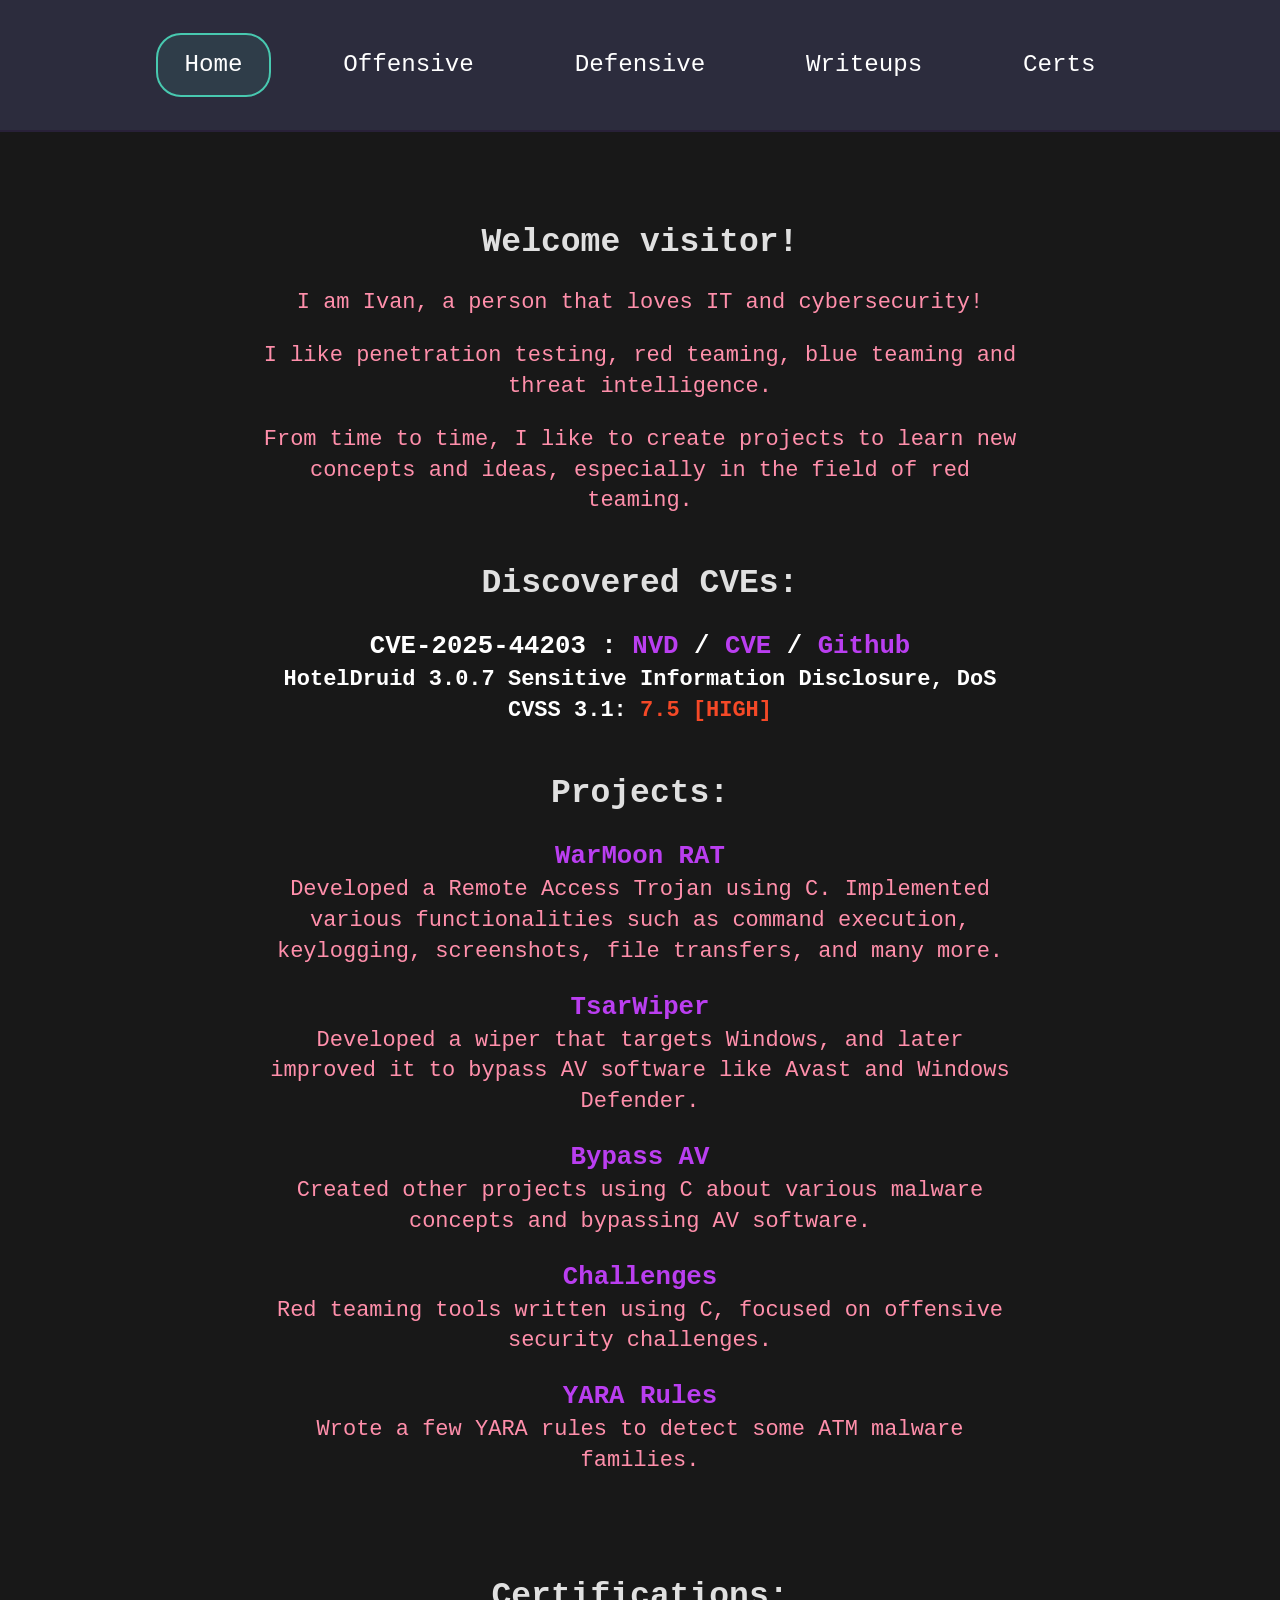
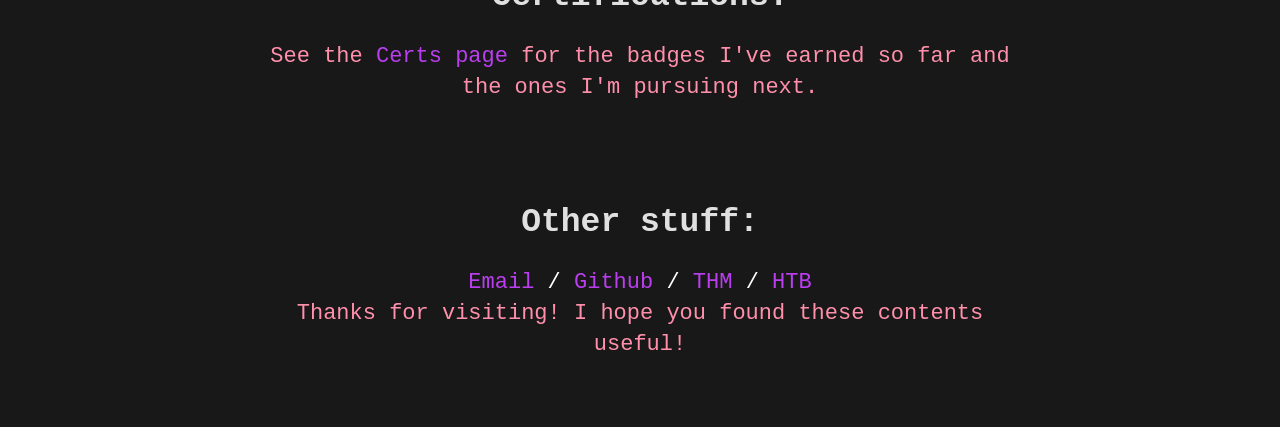
<file: index.html>
<!DOCTYPE html>
<html lang="en">
<head>
	<meta charset="UTF-8">
	<meta name="viewport" content="width=device-width, initial-scale=1.0">
	<title>Index - Whoami</title>
	<link rel="stylesheet" href="css/main.css">
	<link rel="icon" href="favicon.ico" type="image/x-icon">
</head>
<body>
	<header>
		<div id="nav-container"></div>
	</header>

	<main>
		<section id="section-content"></section>

		<section class="content">
			<h2>Welcome visitor!</h2>
			<p>I am Ivan, a person that loves IT and cybersecurity!</p>
			<p>I like penetration testing, red teaming, blue teaming and threat intelligence.</p>
			<p>From time to time, I like to create projects to learn new concepts and ideas, especially in the field of red teaming.</p>
			<h2>Discovered CVEs:</h2>
			<h3>CVE-2025-44203 : <a href="https://nvd.nist.gov/vuln/detail/CVE-2025-44203" target="_blank" rel="noopener">NVD</a> <span class="separator">/</span> <a href="https://www.cve.org/CVERecord?id=CVE-2025-44203" target="_blank" rel="noopener">CVE</a> <span class="separator">/</span> <a href="https://github.com/IvanT7D3/CVE-2025-44203/tree/main" target="_blank" rel="noopener">Github</a></h3>
			<h4>HotelDruid 3.0.7 Sensitive Information Disclosure, DoS</h4>
			<h4 style="display: inline;">CVSS 3.1:</h4><h4 style="color:#F54927; display: inline;"> 7.5 [HIGH]</h4>
			<h2>Projects:</h2>
			<h3><a href="https://github.com/IvanT7D3/WarMoon-RAT" target="_blank" rel="noopener">WarMoon RAT</a></h3>
			<p>Developed a Remote Access Trojan using C. Implemented various functionalities such as command execution, keylogging, screenshots, file transfers, and many more.</p>
			<h3><a href="https://github.com/IvanT7D3/TsarWiper" target="_blank" rel="noopener">TsarWiper</a></h3>
			<p>Developed a wiper that targets Windows, and later improved it to bypass AV software like Avast and Windows Defender.</p>
			<h3><a href="https://github.com/IvanT7D3/BypassAV" target="_blank" rel="noopener">Bypass AV</a></h3>
			<p>Created other projects using C about various malware concepts and bypassing AV software.</p>
			<h3><a href="https://github.com/IvanT7D3/Challenges" target="_blank" rel="noopener">Challenges</a></h3>
			<p>Red teaming tools written using C, focused on offensive security challenges.</p>
			<h3><a href="https://github.com/IvanT7D3/YARA-Rules" target="_blank" rel="noopener">YARA Rules</a></h3>
			<p>Wrote a few YARA rules to detect some ATM malware families.</p>

			<br />
			<h2>Certifications:</h2>
			<p>See the <a href="certs.html">Certs page</a> for the badges I've earned so far and the ones I'm pursuing next.</p>

			<br />
			<h2>Other stuff:</h2> <a href="mailto:ituser905649056@protonmail.com">Email</a> <span class="separator">/</span> <a href="https://github.com/IvanT7D3" target="_blank" rel="noopener">Github</a> <span class="separator">/</span> <a href="https://tryhackme.com/p/Hex0F" target="_blank" rel="noopener">THM</a> <span class="separator">/</span> <a href="https://app.hackthebox.com/public/users/2233804" target="_blank" rel="noopener">HTB</a>

			<p>Thanks for visiting! I hope you found these contents useful!</p>
		</section>
	</main>

	<script src="js/main.js"></script>
</body>
</html>
</file>
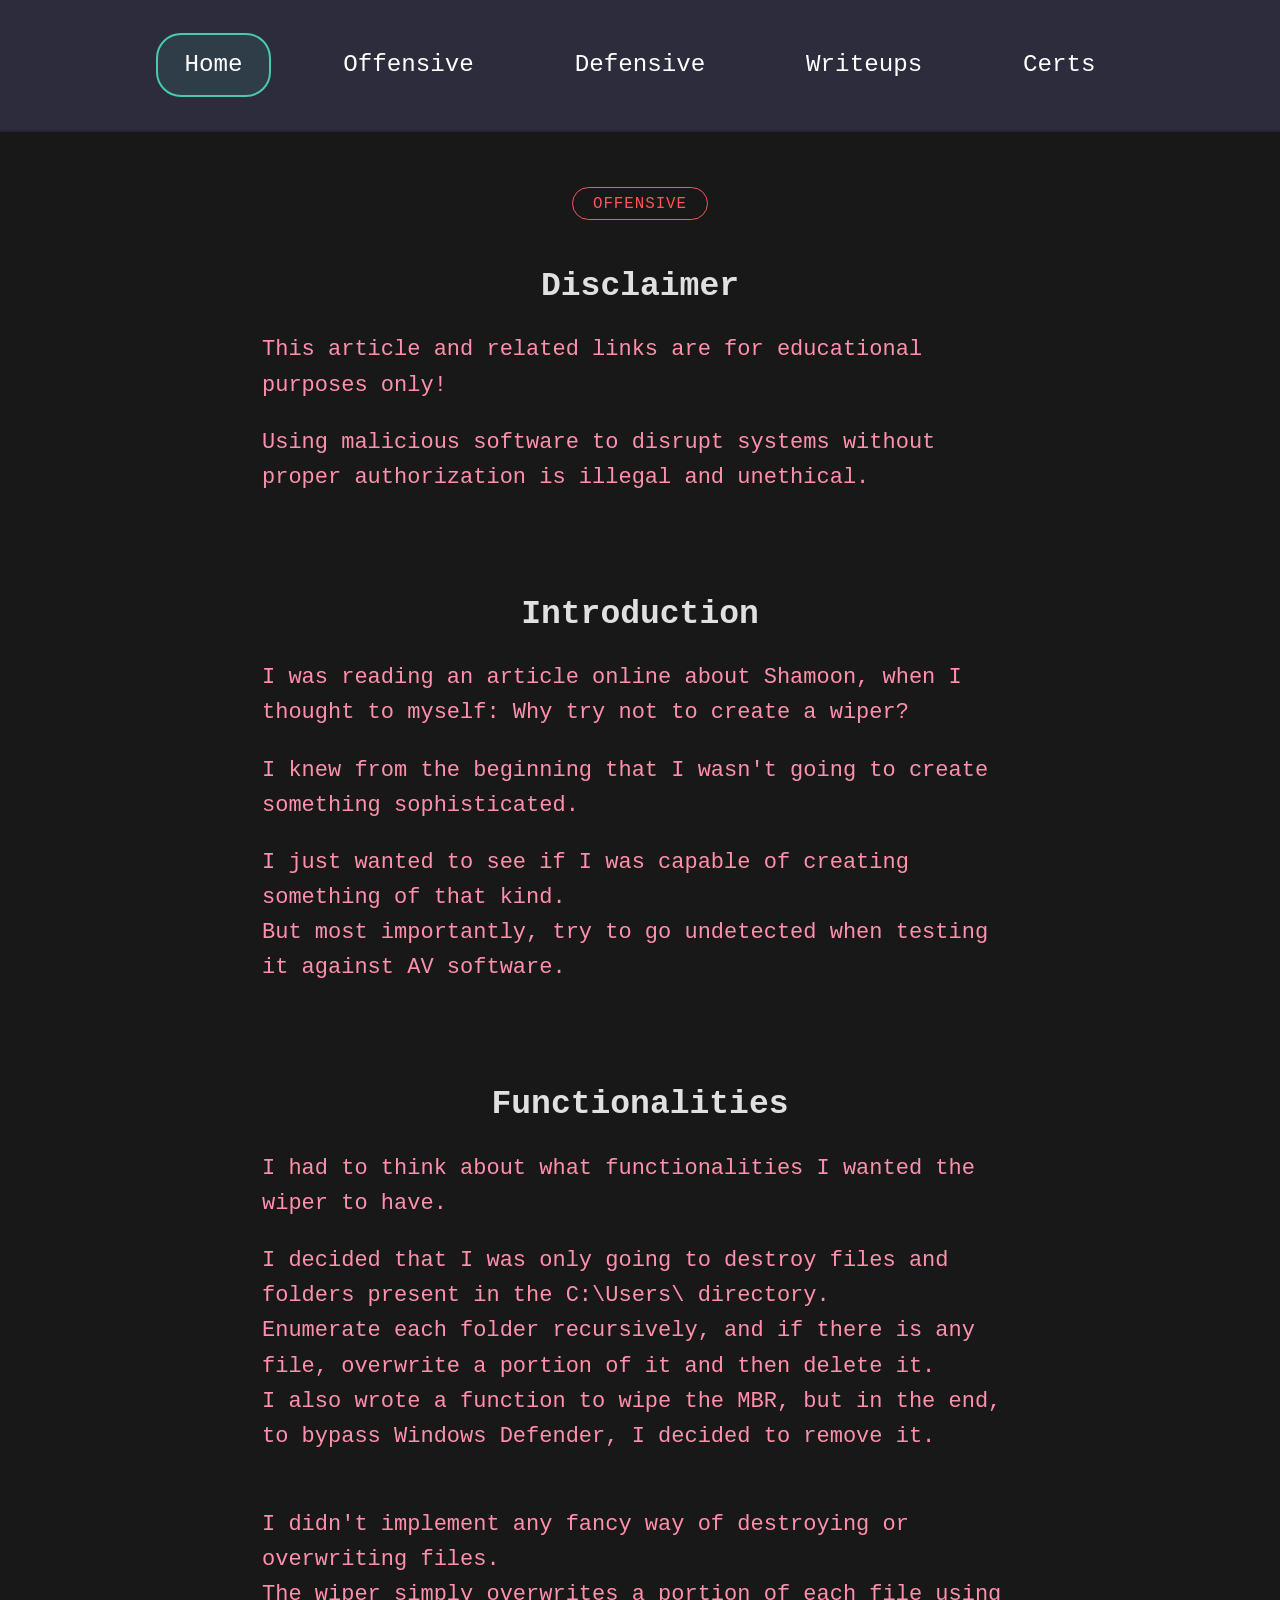
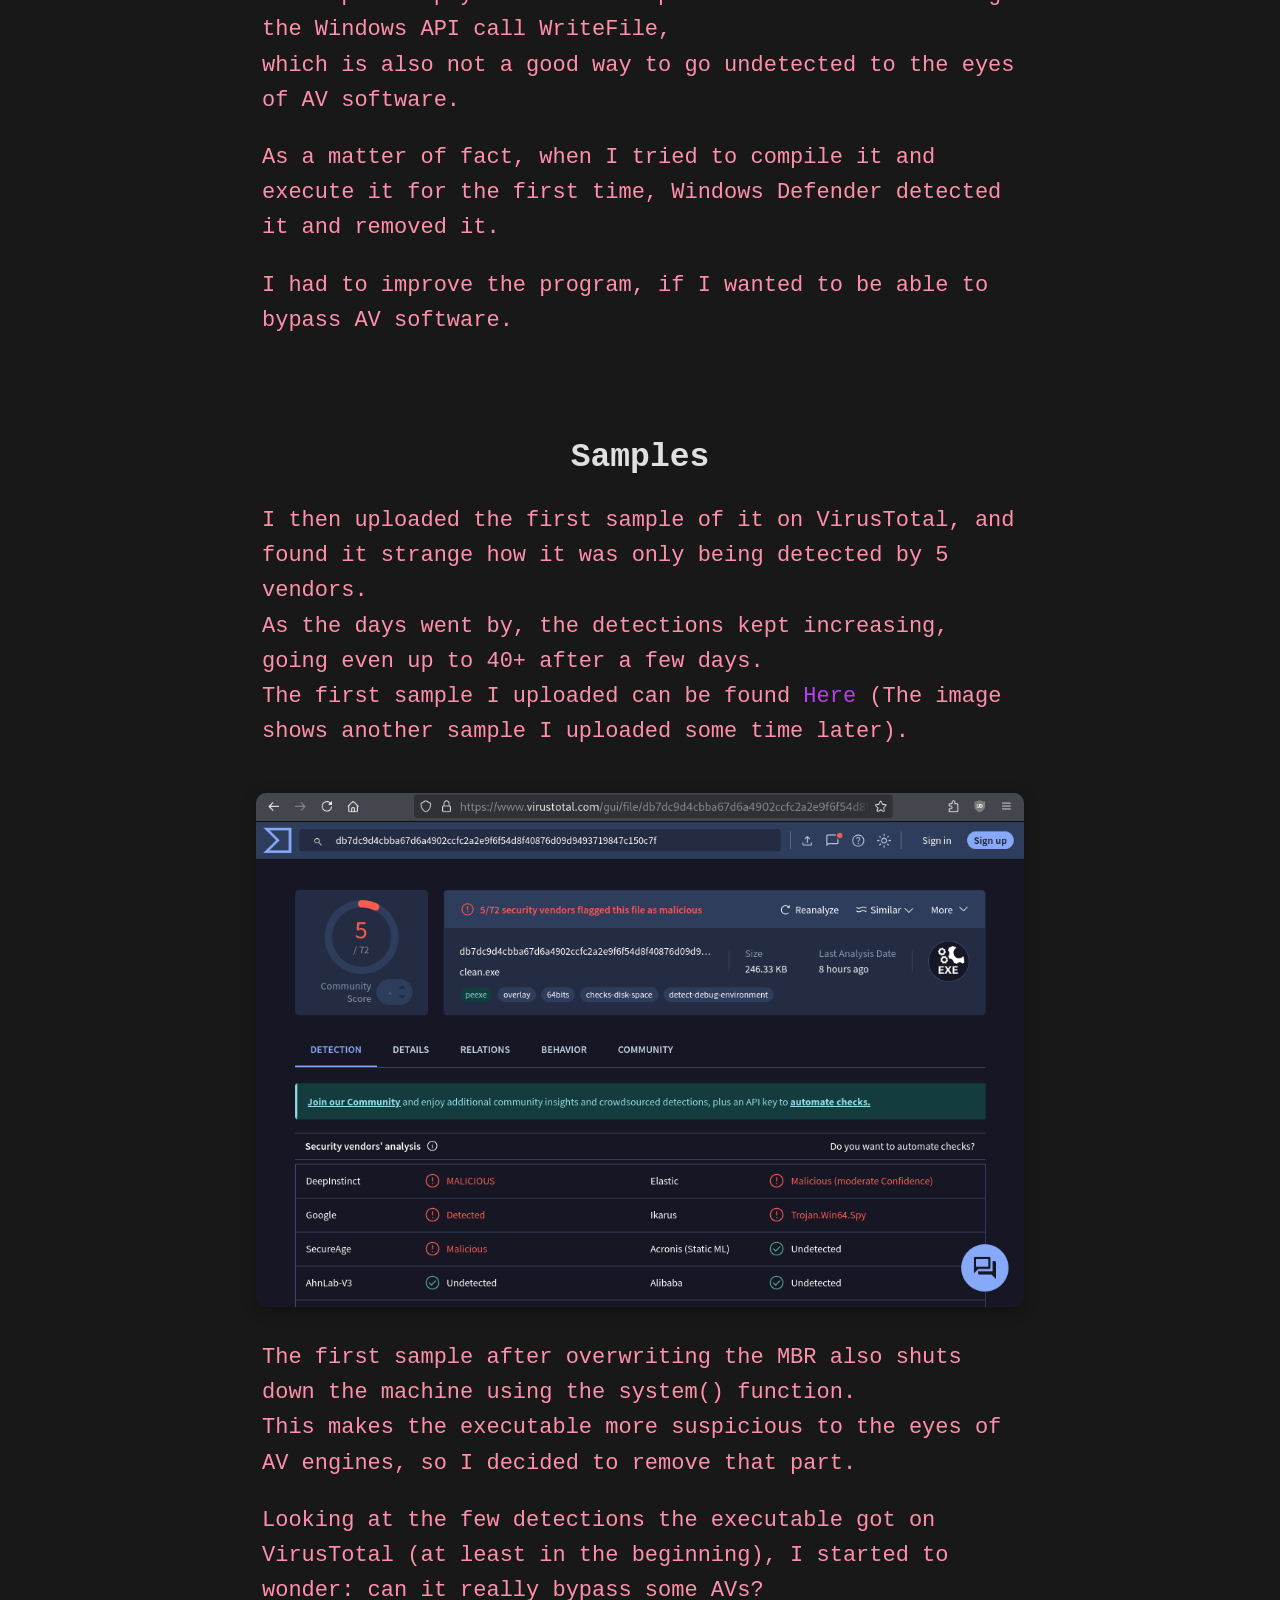
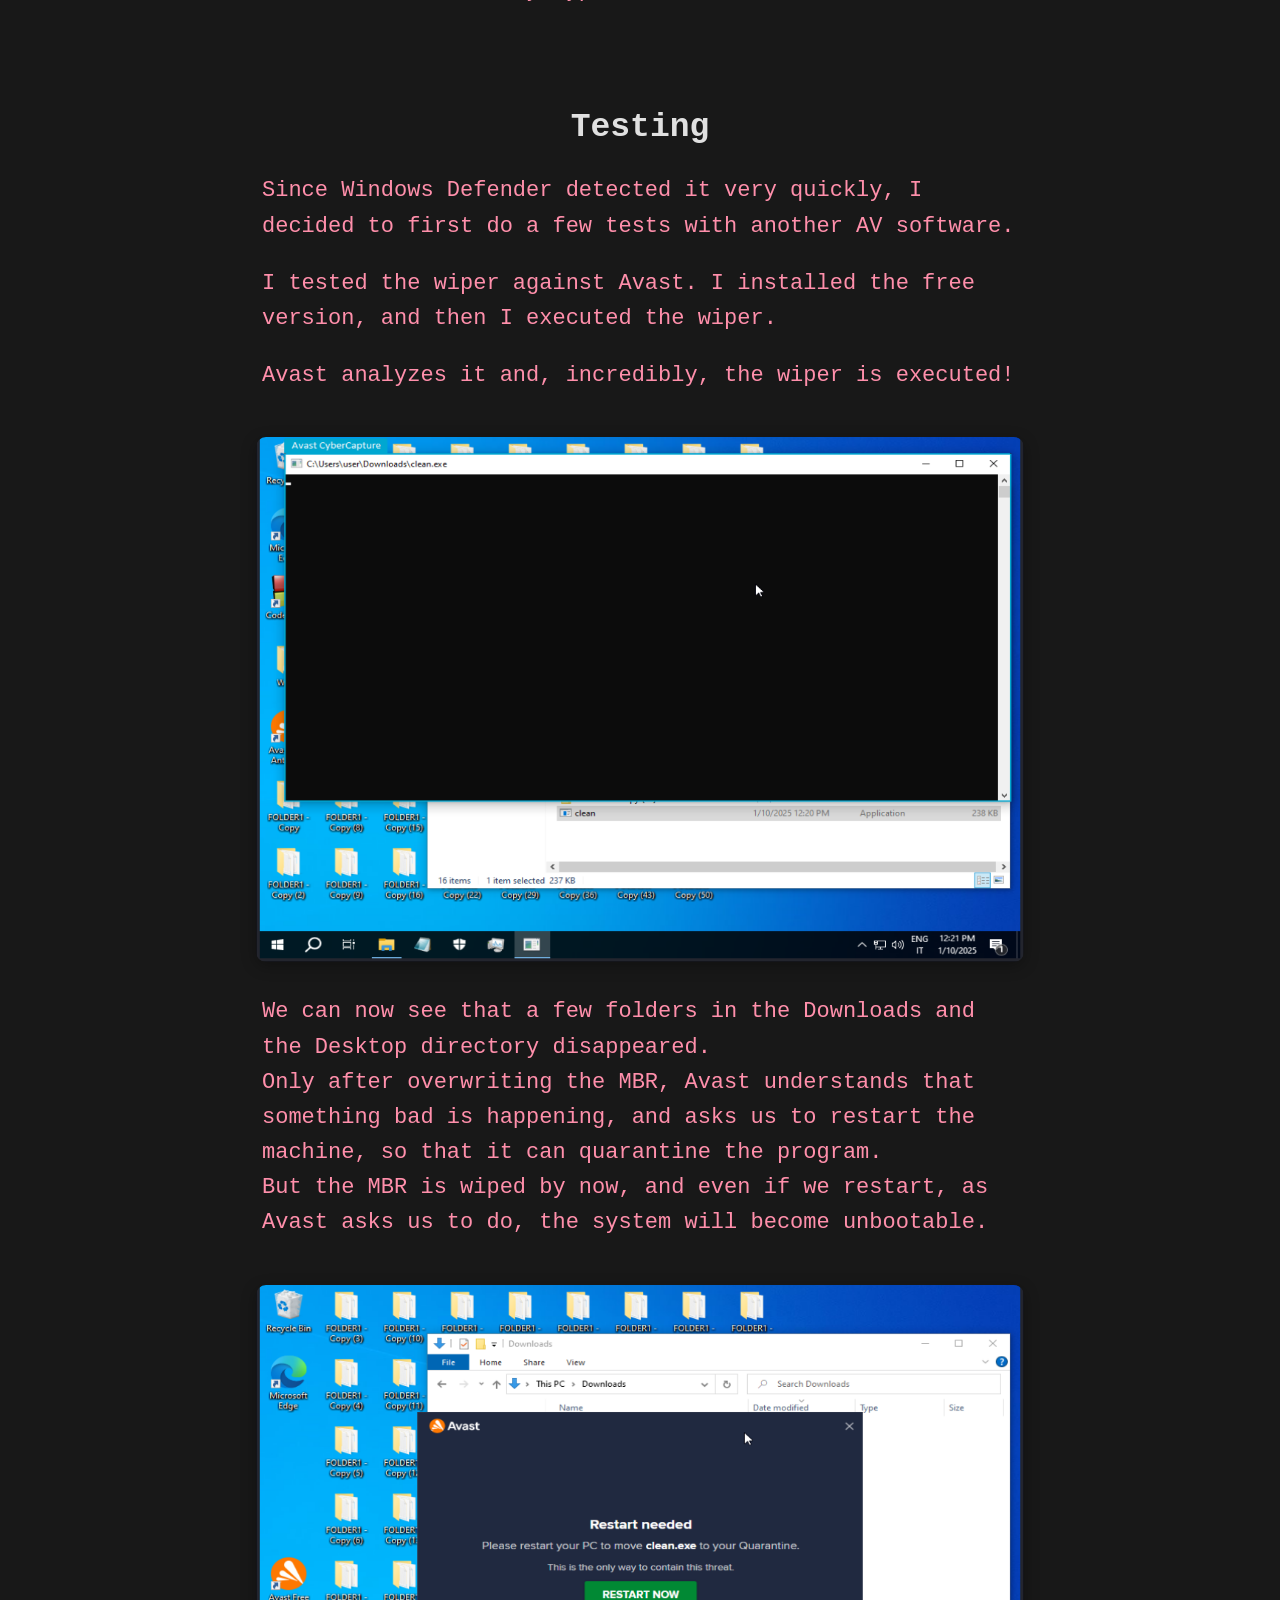
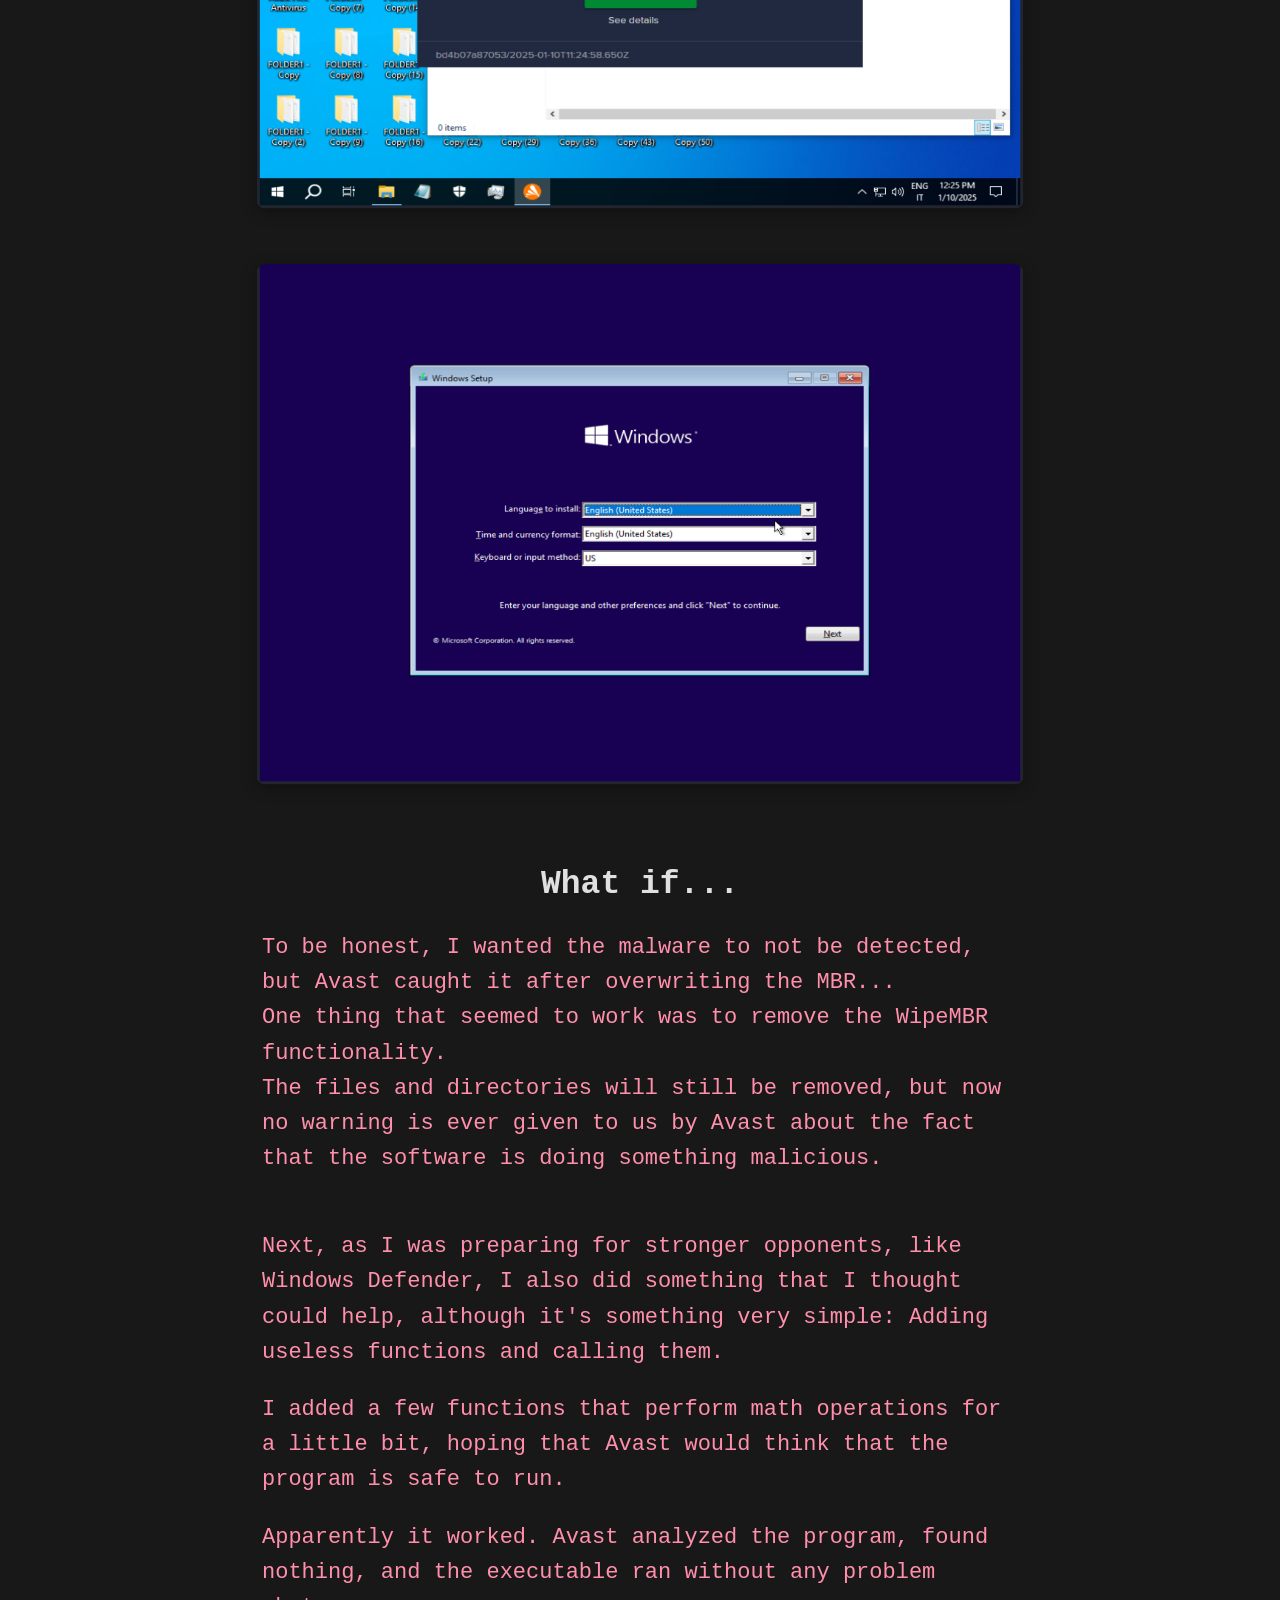
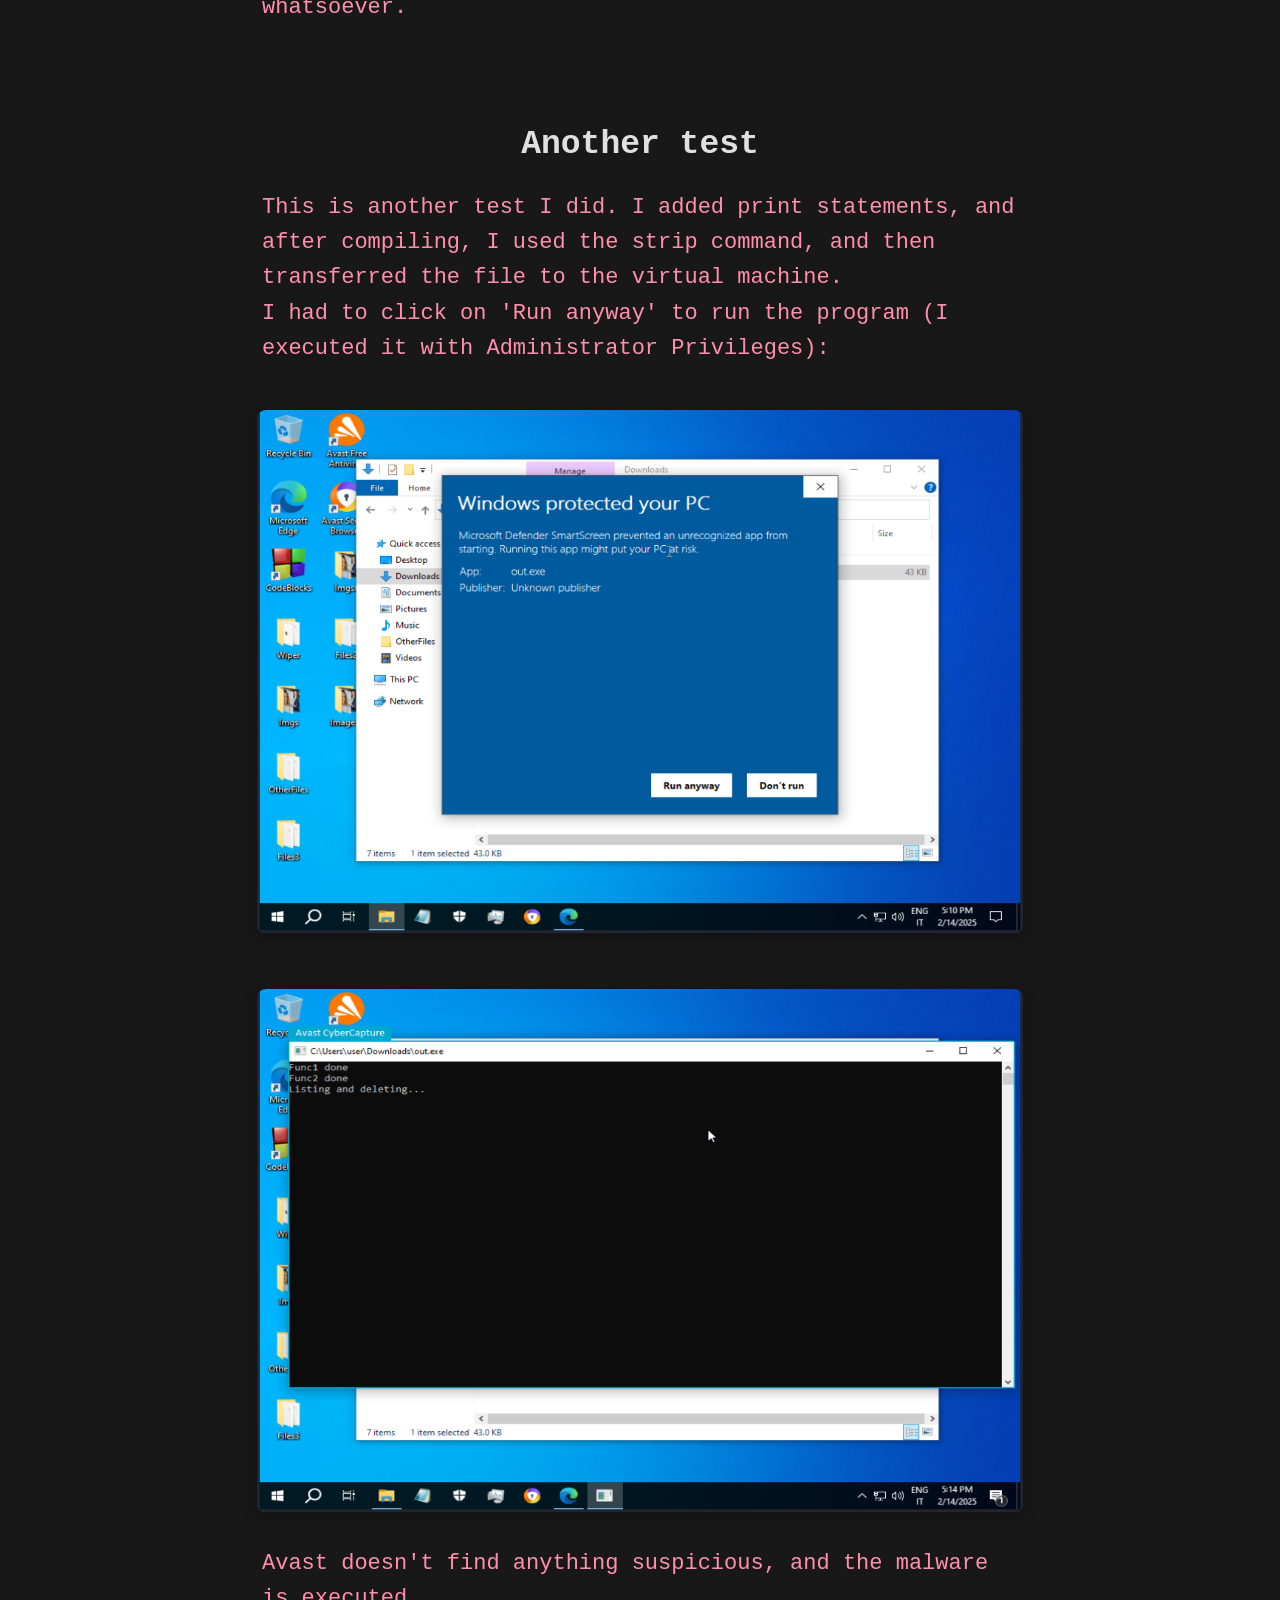
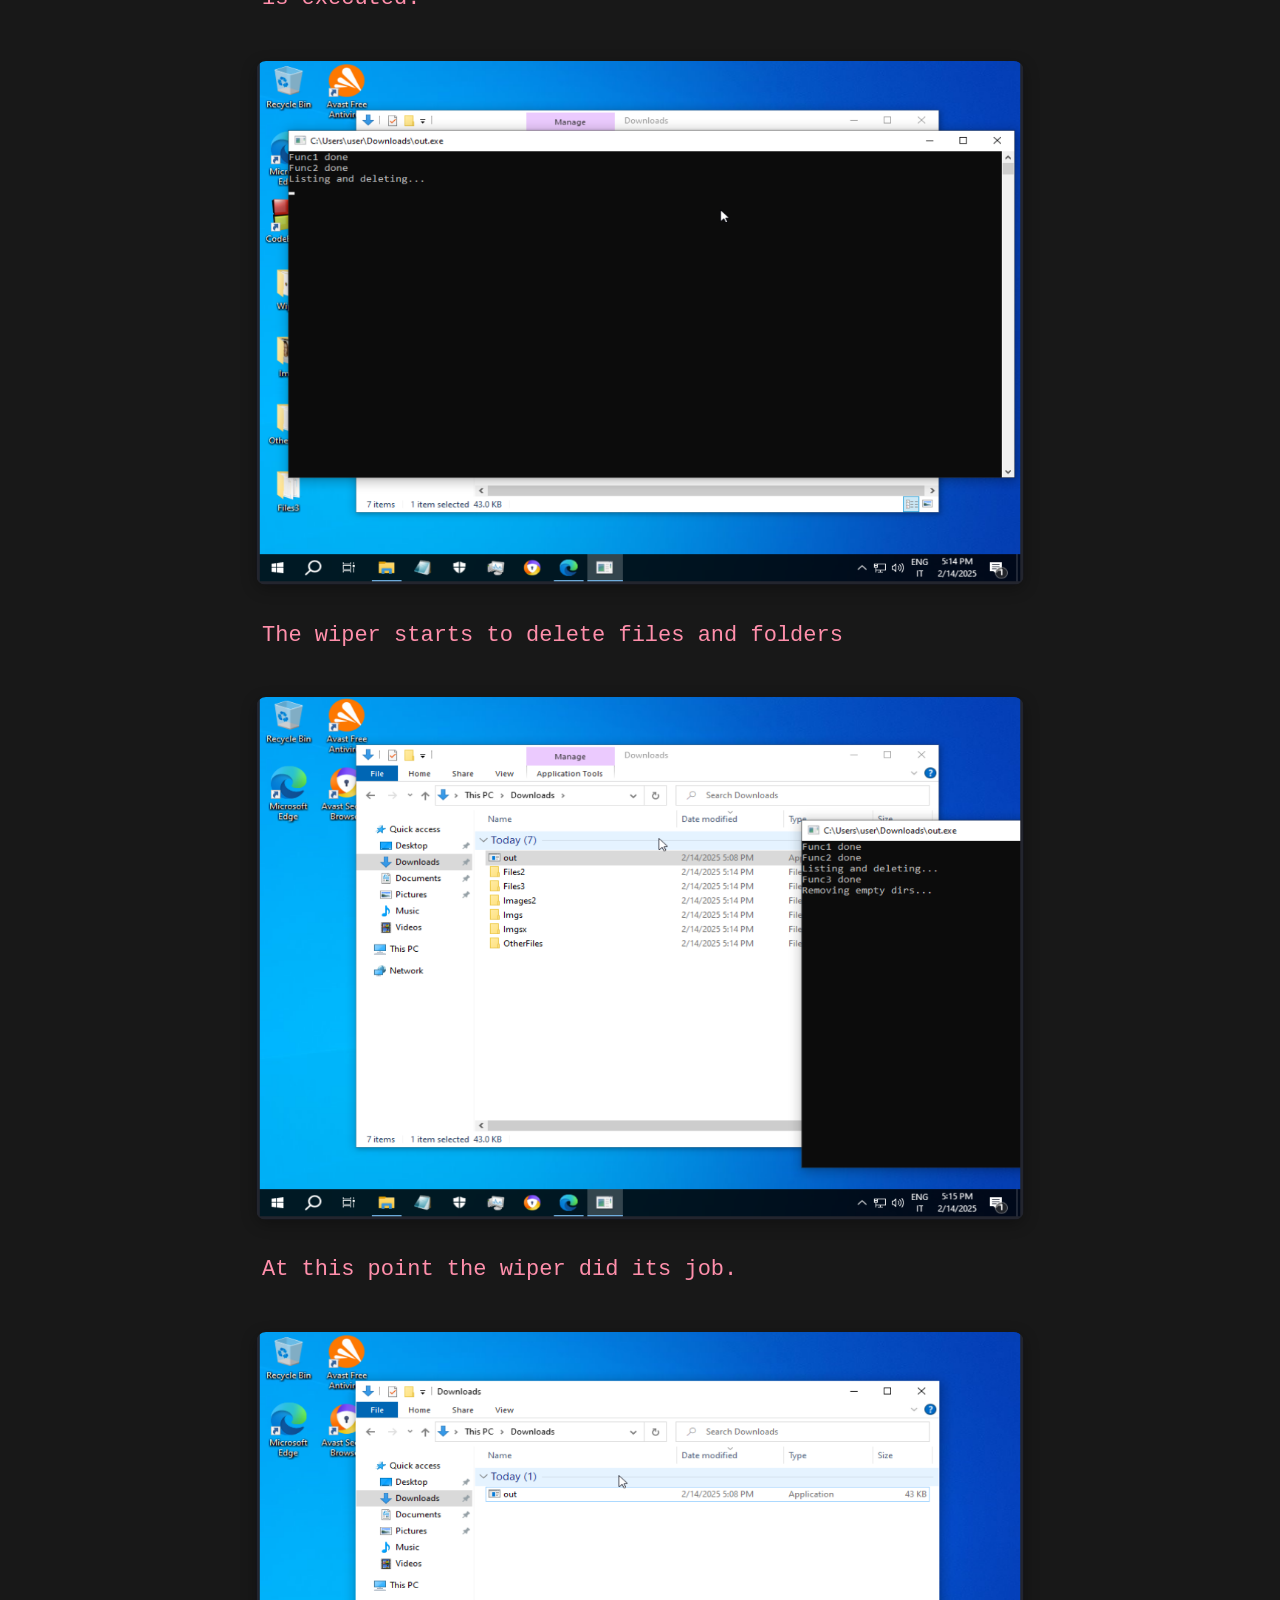
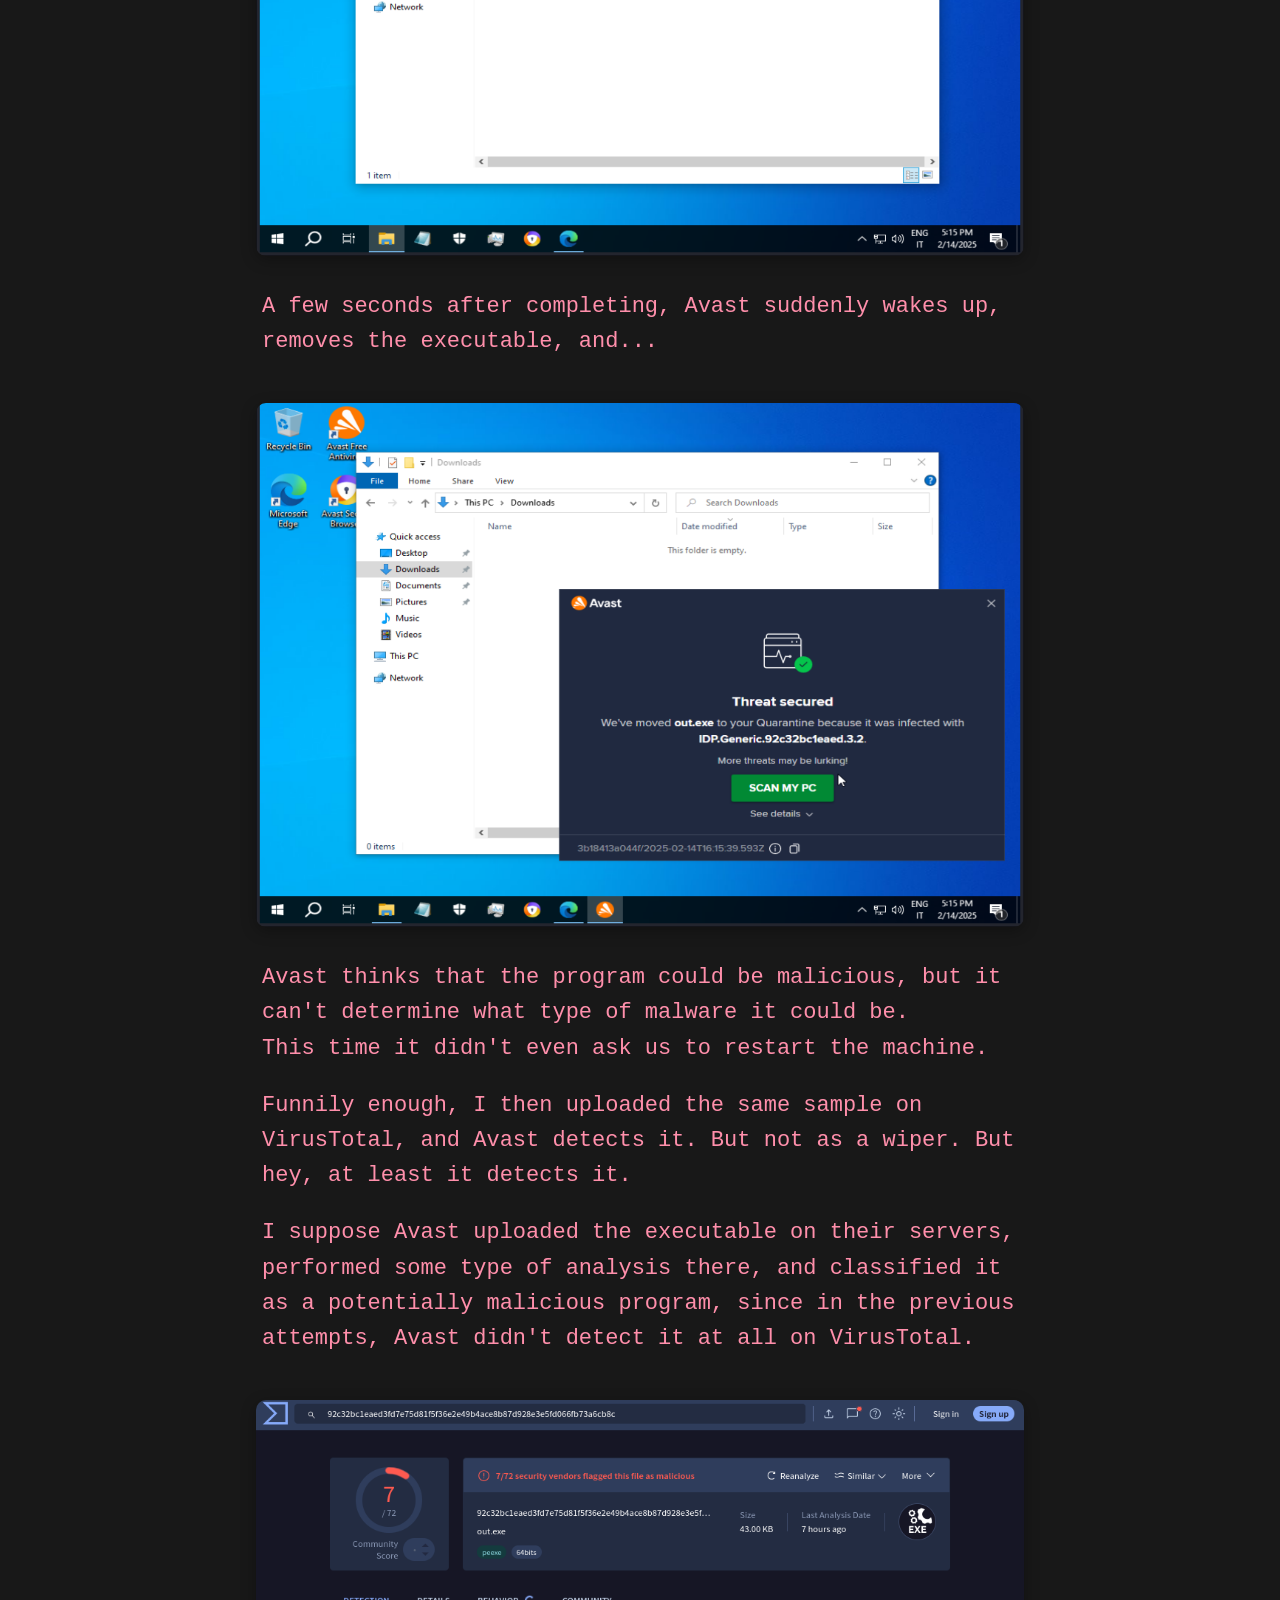
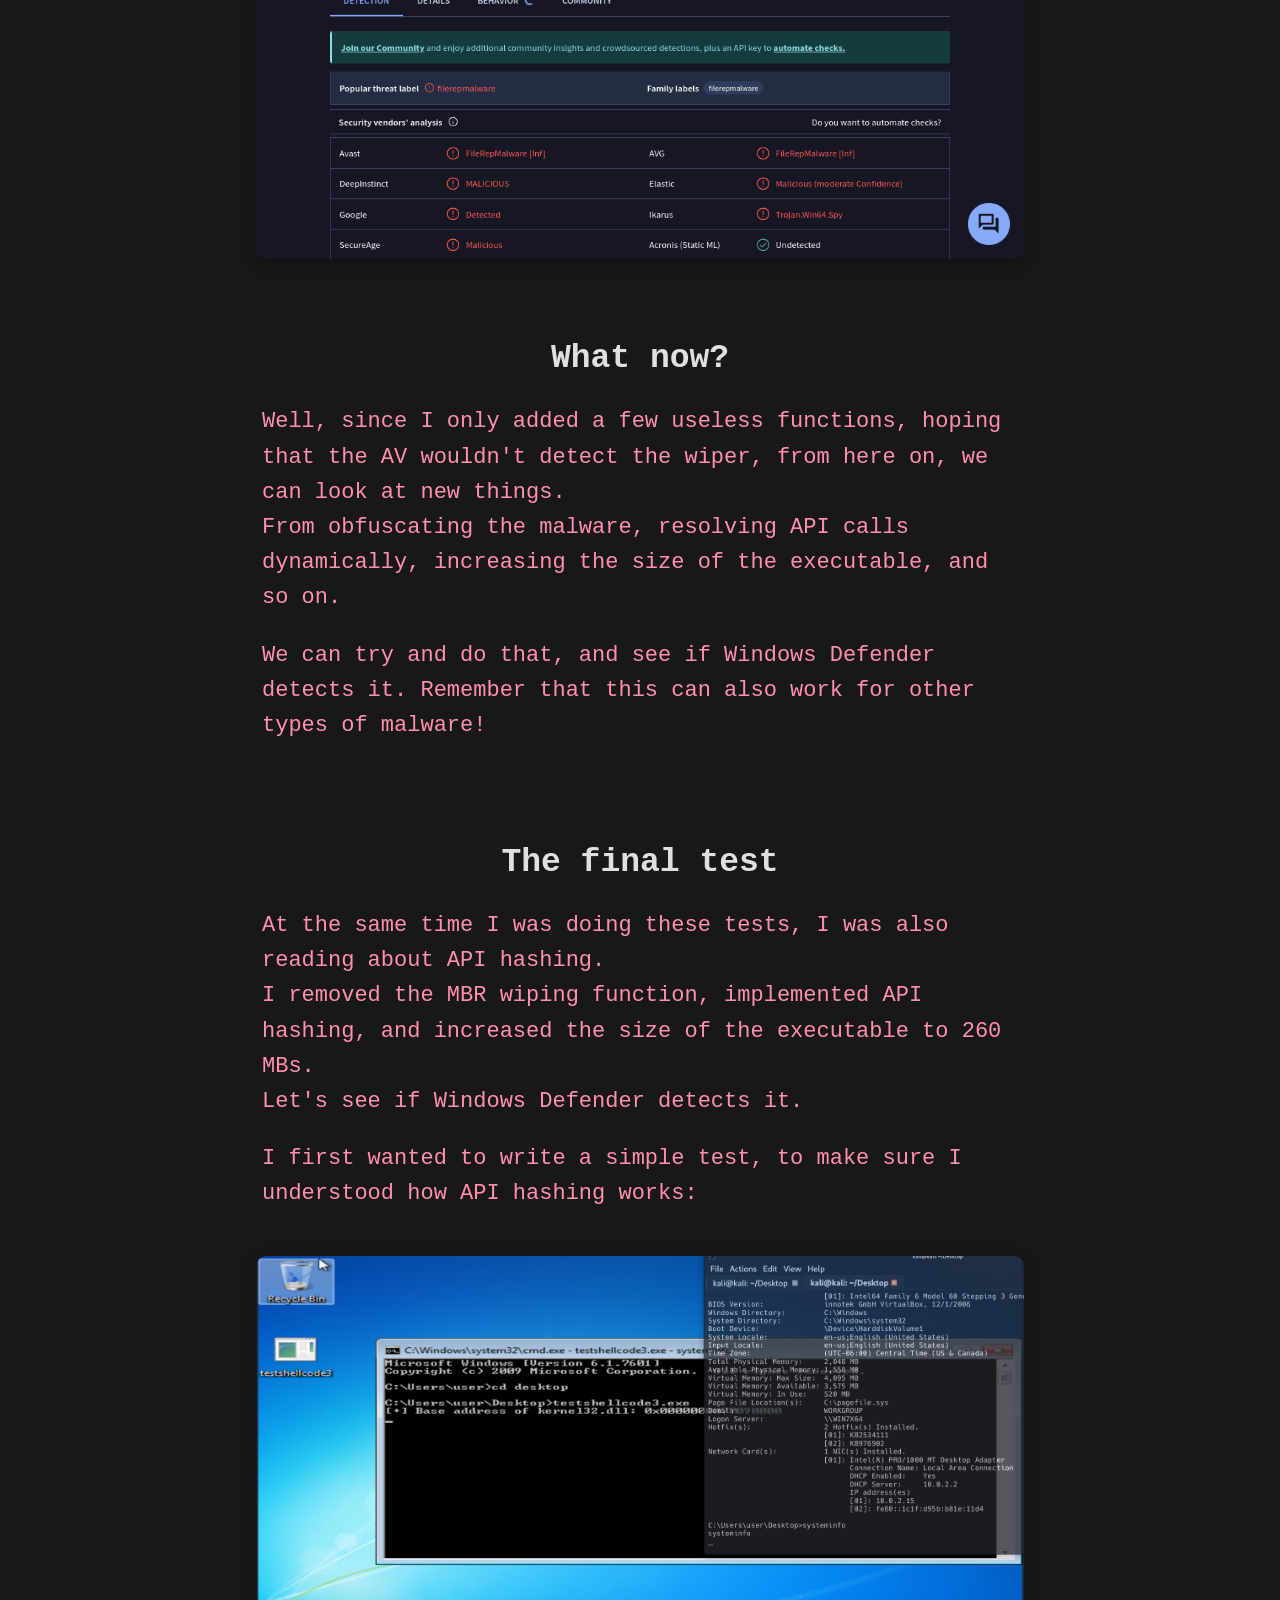
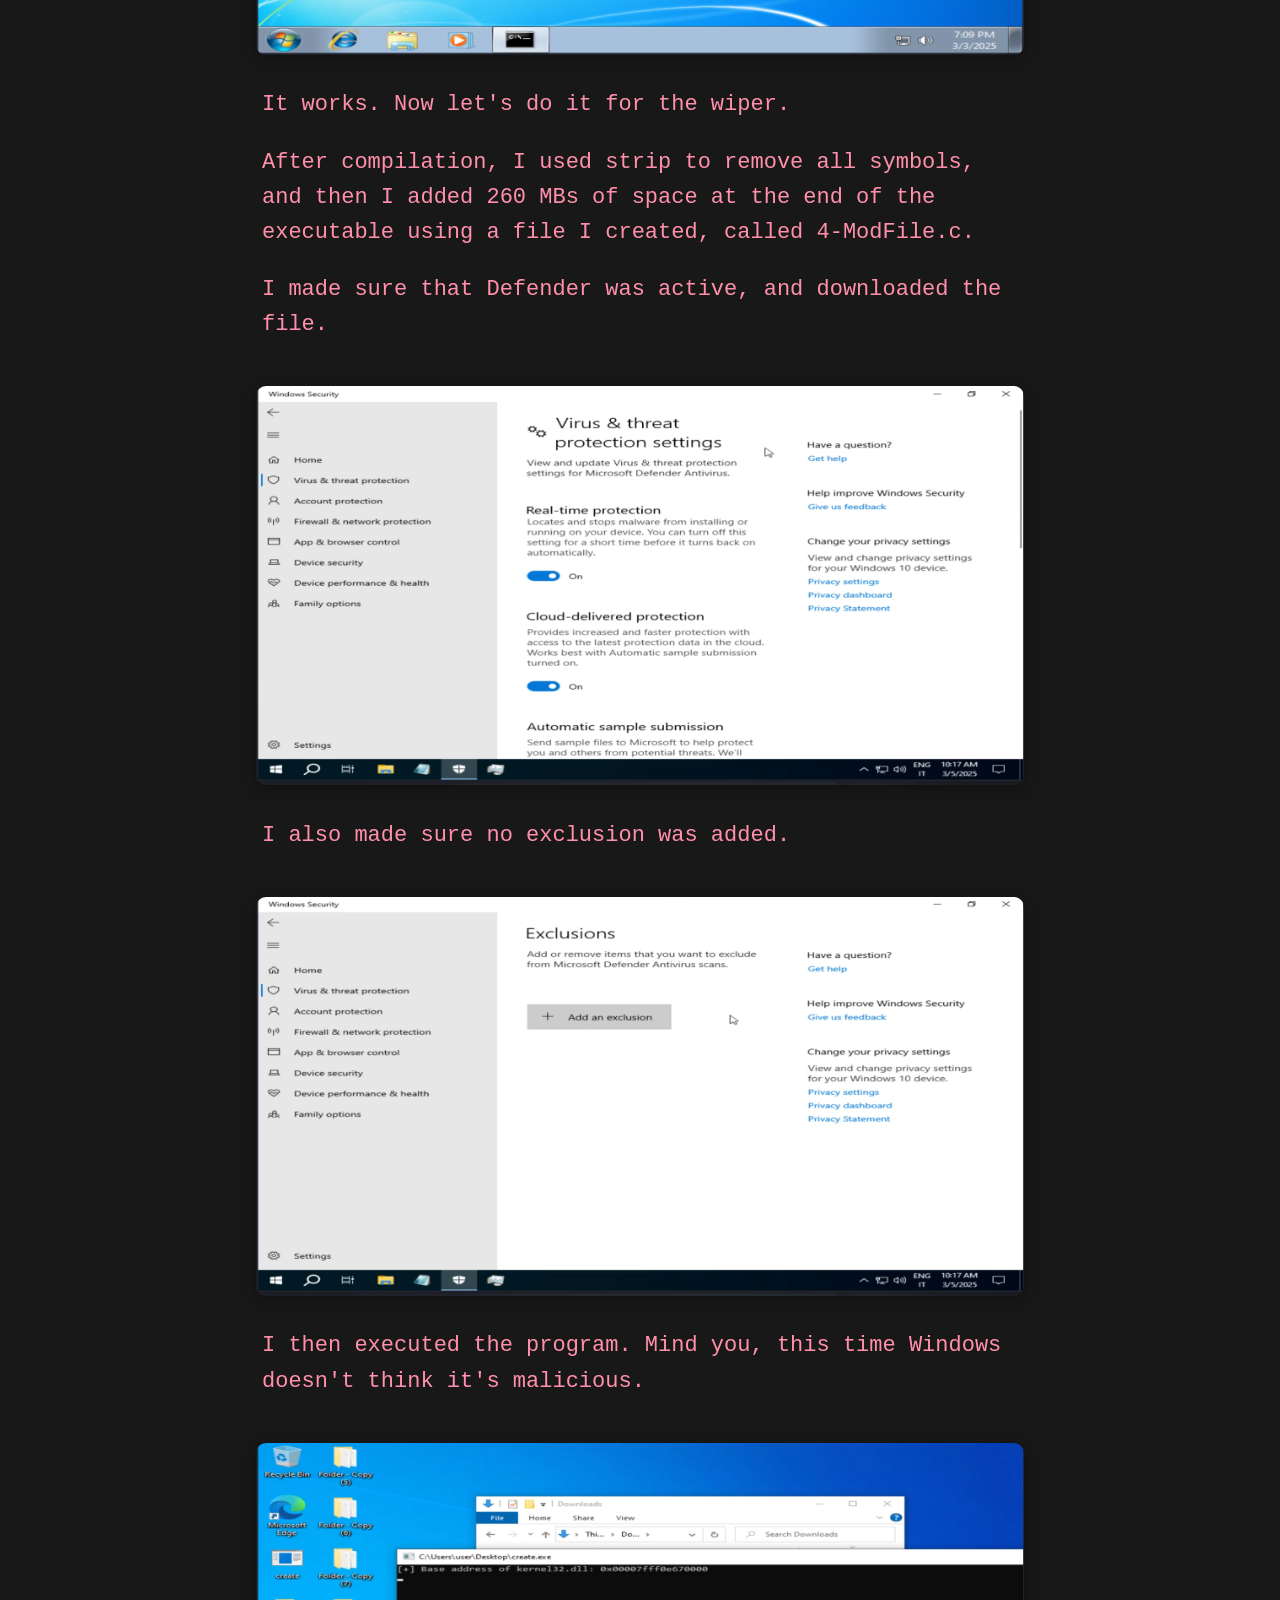
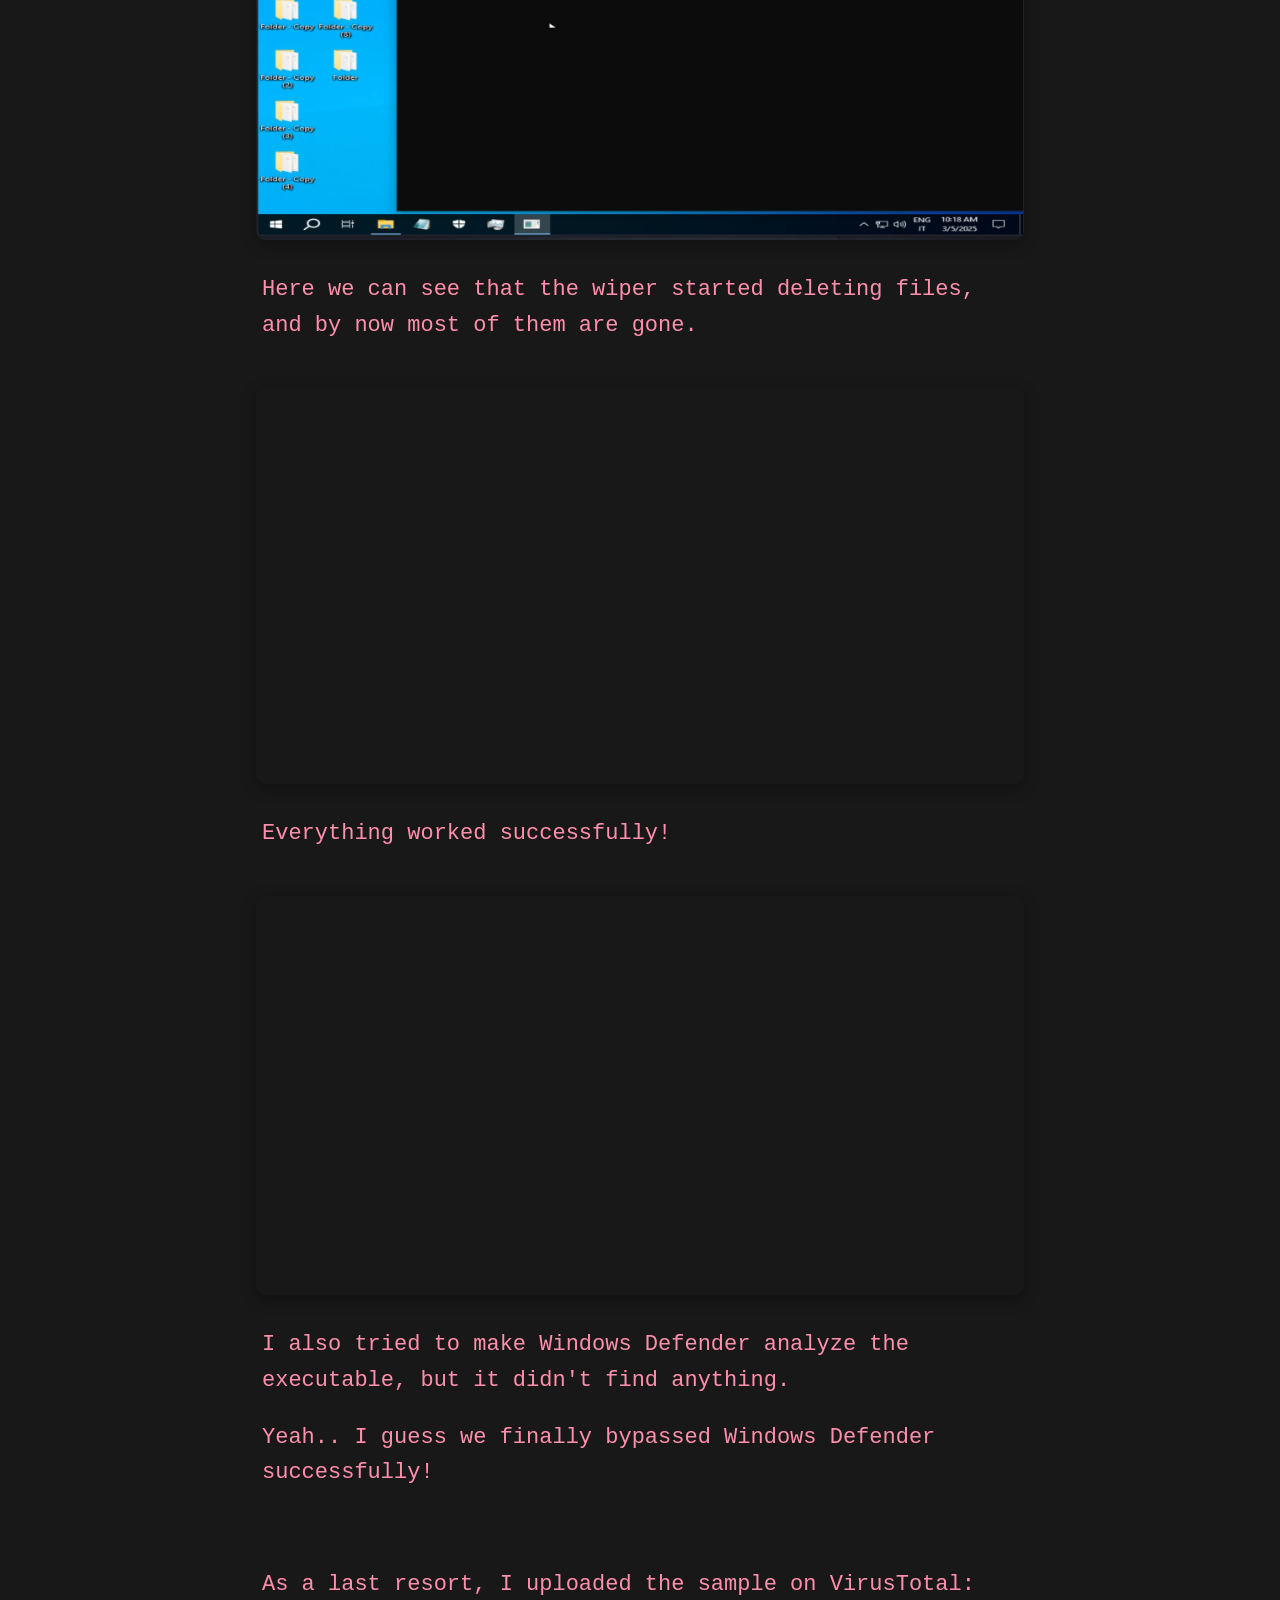
<file: bypassav.html>
<!DOCTYPE html>
<html lang="en">
<head>
	<meta charset="UTF-8">
	<meta name="viewport" content="width=device-width, initial-scale=1.0">
	<title>Bypassing AV</title>
	<link rel="stylesheet" href="css/main.css">
	<link rel="icon" href="favicon.ico" type="image/x-icon">
</head>
<body>
	<header>
		<div id="nav-container"></div>
	</header>

	<main>
		<section id="section-content"></section>

		<section class="content post">
			<div class="post-category">
				<span class="post-cat offensive">Offensive</span>
			</div>

			<h2>Disclaimer</h2>
			<p>This article and related links are for educational purposes only!</p>
			<p>Using malicious software to disrupt systems without proper authorization is illegal and unethical.</p>
			<br />

			<h2>Introduction</h2>
			<p>I was reading an article online about Shamoon, when I thought to myself: Why try not to create a wiper?</p>
			<p>I knew from the beginning that I wasn't going to create something sophisticated.</p>
			<p>I just wanted to see if I was capable of creating something of that kind.<br />But most importantly, try to go undetected when testing it against AV software.</p>
			<br />

			<h2>Functionalities</h2>
			<p>I had to think about what functionalities I wanted the wiper to have.</p>
			<p>I decided that I was only going to destroy files and folders present in the C:\Users\ directory.<br />Enumerate each folder recursively, and if there is any file, overwrite a portion of it and then delete it.<br />I also wrote a function to wipe the MBR, but in the end, to bypass Windows Defender, I decided to remove it.</p>
			<br />

			<p>I didn't implement any fancy way of destroying or overwriting files.<br />The wiper simply overwrites a portion of each file using the Windows API call WriteFile,<br /> which is also not a good way to go undetected to the eyes of AV software.</p>
			<p>As a matter of fact, when I tried to compile it and execute it for the first time, Windows Defender detected it and removed it.</p>
			<p>I had to improve the program, if I wanted to be able to bypass AV software.</p>
			<br />

			<h2>Samples</h2>
			<p>I then uploaded the first sample of it on VirusTotal, and found it strange how it was only being detected by 5 vendors.<br /> As the days went by, the detections kept increasing, going even up to 40+ after a few days.<br />The first sample I uploaded can be found <a href="https://www.virustotal.com/gui/file/76ccce8dd3e4da798b049218bb862285780f8cac8f725ffd91b452812de57ec1" target="_blank" rel="noopener">Here</a> (The image shows another sample I uploaded some time later).</p>
			<img src="img/BypassAV/Sample.png" alt="Another sample I later uploaded to VirusTotal" width="768" loading="lazy" decoding="async">

			<p>The first sample after overwriting the MBR also shuts down the machine using the system() function.<br />This makes the executable more suspicious to the eyes of AV engines, so I decided to remove that part.</p>

			<p>Looking at the few detections the executable got on VirusTotal (at least in the beginning), I started to wonder: can it really bypass some AVs?</p>
			<br />

			<h2>Testing</h2>
			<p>Since Windows Defender detected it very quickly, I decided to first do a few tests with another AV software.</p>
			<p>I tested the wiper against Avast. I installed the free version, and then I executed the wiper.</p>
			<p>Avast analyzes it and, incredibly, the wiper is executed!</p>
			<img src="img/BypassAV/Avast1.png" alt="Avast analyzing the wiper" width="768" loading="lazy" decoding="async">
			<p>We can now see that a few folders in the Downloads and the Desktop directory disappeared.<br />Only after overwriting the MBR, Avast understands that something bad is happening, and asks us to restart the machine, so that it can quarantine the program.<br /> But the MBR is wiped by now, and even if we restart, as Avast asks us to do, the system will become unbootable.</p>
			<img src="img/BypassAV/Avast2.png" alt="Avast understands something is wrong" width="768" loading="lazy" decoding="async">
			<br />

			<img src="img/BypassAV/OS.png" alt="MBR wiped" width="768" loading="lazy" decoding="async">

			<h2>What if...</h2>
			<p>To be honest, I wanted the malware to not be detected, but Avast caught it after overwriting the MBR...<br /> One thing that seemed to work was to remove the WipeMBR functionality.<br />The files and directories will still be removed, but now no warning is ever given to us by Avast about the fact that the software is doing something malicious.</p>
			<br />

			<p>Next, as I was preparing for stronger opponents, like Windows Defender, I also did something that I thought could help, although it's something very simple: Adding useless functions and calling them.</p>
			<p>I added a few functions that perform math operations for a little bit, hoping that Avast would think that the program is safe to run.</p>
			<p>Apparently it worked. Avast analyzed the program, found nothing, and the executable ran without any problem whatsoever.</p>
			<br />

			<h2>Another test</h2>
			<p>This is another test I did. I added print statements, and after compiling, I used the strip command, and then transferred the file to the virtual machine.<br />I had to click on 'Run anyway' to run the program (I executed it with Administrator Privileges):</p>
			<img src="img/BypassAV/Unrecognized.png" alt="Another test" width="768" loading="lazy" decoding="async">
			<br />
			<img src="img/BypassAV/AvastAnalyzing1.png" alt="Avast analyzing the program" width="768" loading="lazy" decoding="async">
			<p>Avast doesn't find anything suspicious, and the malware is executed.</p>
			<img src="img/BypassAV/WiperStarted.png" alt="The wiper is executing" width="768" loading="lazy" decoding="async">
			<p>The wiper starts to delete files and folders</p>
			<img src="img/BypassAV/DeletingFiles.png" alt="Deleting files and folders" width="768" loading="lazy" decoding="async">
			<p>At this point the wiper did its job.</p>
			<img src="img/BypassAV/Completed.png" alt="Wiper finished executing" width="768" loading="lazy" decoding="async">
			<p>A few seconds after completing, Avast suddenly wakes up, removes the executable, and...</p>
			<img src="img/BypassAV/Detection.png" alt="Strange detection" width="768" loading="lazy" decoding="async">
			<p>Avast thinks that the program could be malicious, but it can't determine what type of malware it could be.<br />This time it didn't even ask us to restart the machine.</p>
			<p>Funnily enough, I then uploaded the same sample on VirusTotal, and Avast detects it. But not as a wiper. But hey, at least it detects it.</p>
			<p>I suppose Avast uploaded the executable on their servers, performed some type of analysis there, and classified it as a potentially malicious program, since in the previous attempts, Avast didn't detect it at all on VirusTotal.</p>
			<img src="img/BypassAV/LastAnalysis.png" alt="Uploaded sample" width="768" loading="lazy" decoding="async">
			<br />

			<h2>What now?</h2>
			<p>Well, since I only added a few useless functions, hoping that the AV wouldn't detect the wiper, from here on, we can look at new things.<br /> From obfuscating the malware, resolving API calls dynamically, increasing the size of the executable, and so on.</p>
			<p>We can try and do that, and see if Windows Defender detects it. Remember that this can also work for other types of malware!</p>
			<br />

			<h2>The final test</h2>
			<p>At the same time I was doing these tests, I was also reading about API hashing.<br /> I removed the MBR wiping function, implemented API hashing, and increased the size of the executable to 260 MBs.<br />Let's see if Windows Defender detects it.</p>
			<p>I first wanted to write a simple test, to make sure I understood how API hashing works: </p>
			<img src="img/BypassAV/ShellcodeViaAPIHashing.png" alt="Testing API hashing" width="768" loading="lazy" decoding="async">
			<br />

			<p>It works. Now let's do it for the wiper.</p>
			<p>After compilation, I used strip to remove all symbols, and then I added 260 MBs of space at the end of the executable using a file I created, called 4-ModFile.c.</p>
			<p>I made sure that Defender was active, and downloaded the file.</p>
			<img src="img/BypassAV/DefenderActive.png" alt="Defender is active" width="768" loading="lazy" decoding="async">
			<p>I also made sure no exclusion was added.</p>
			<img src="img/BypassAV/NoExclusions.png" alt="No exclusions" width="768" loading="lazy" decoding="async">
			<p>I then executed the program. Mind you, this time Windows doesn't think it's malicious.</p>
			<img src="img/BypassAV/Starting.png" alt="Starting the new wiper" width="768" loading="lazy" decoding="async">
			<p>Here we can see that the wiper started deleting files, and by now most of them are gone.</p>
			<img src="img/BypassAV/FilesGettingDeleted.png" alt="Folders are wiped" width="768" loading="lazy" decoding="async">
			<p>Everything worked successfully!</p>
			<img src="img/BypassAV/WiperExecutedSuccessfully.png" alt="Success" width="768" loading="lazy" decoding="async">

			<p>I also tried to make Windows Defender analyze the executable, but it didn't find anything.</p>
			<p>Yeah.. I guess we finally bypassed Windows Defender successfully!</p>
			<img src="img/BypassAV/NoThreatDetected.png" alt="No threat detected" width="768" loading="lazy" decoding="async">
			<p>As a last resort, I uploaded the sample on VirusTotal: <a href="https://www.virustotal.com/gui/file/c647c2c86445c873fd8269a28b1623f6fdf91d61ecaf61511c82d1dfddc427a9" target="_blank" rel="noopener">Sample</a></p>
			<p>Some of them detect it as a file that has an increased size purposefully, but they don't seem to prioritize the fact that the program deletes a lot of files (this can be seen in the Behavior tab).</p>
			<img src="img/BypassAV/VirusTotalResults.png" alt="VirusTotal detection results for the final sample" width="768" loading="lazy" decoding="async">
			<br />

			<h2>Results</h2>
			<p>My main objective was to bypass Windows Defender.</p>
			<br />
			<p>At first I couldn't, but after modifying the program, implementing little changes over time, we managed to bypass Avast. Only then, I realized that bypassing Windows Defender involves a lot more work.<br />By implementing various techniques, I successfully achieved my objective!</p>
			<p>Although there is already malware with similar (and far more advanced) capabilities, writing things for yourself really makes you understand how things work, and how many ways there are to achieve a final objective.</p>
			<p>By reinventing the wheel, your knowledge increases, and you will also understand the do's and dont's when trying to write malware that can accomplish different things, like, for example, bypassing AV software.</p>
			<p>Being able to create things by yourself is a must if you want to become a good red teamer, since most public stuff is already well known, and the IOCs are well documented as well.</p>
			<p>The results I showed here will of course change in the future, as AV signatures and AV engines are constantly updated and improved.</p>

			<h2>The Repository</h2>
			<p>Down below, at the end of this post, there is a link to a repository I'm working on, where code for the Wiper and 4-ModFile.c are also included, along with other files.</p>
			<p>The repository contains some concepts intended for experimenting with antivirus evasion techniques. However, those files require modification before they could become effective.</p>
			<p>Thanks for reading!</p>

			<footer class="post-footer">
				<a href="index.html">← Home</a> · <a href="https://github.com/IvanT7D3/BypassAV" target="_blank" rel="noopener">Project repo</a>
			</footer>
		</section>
	</main>

	<script src="js/main.js"></script>
</body>
</html>
</file>
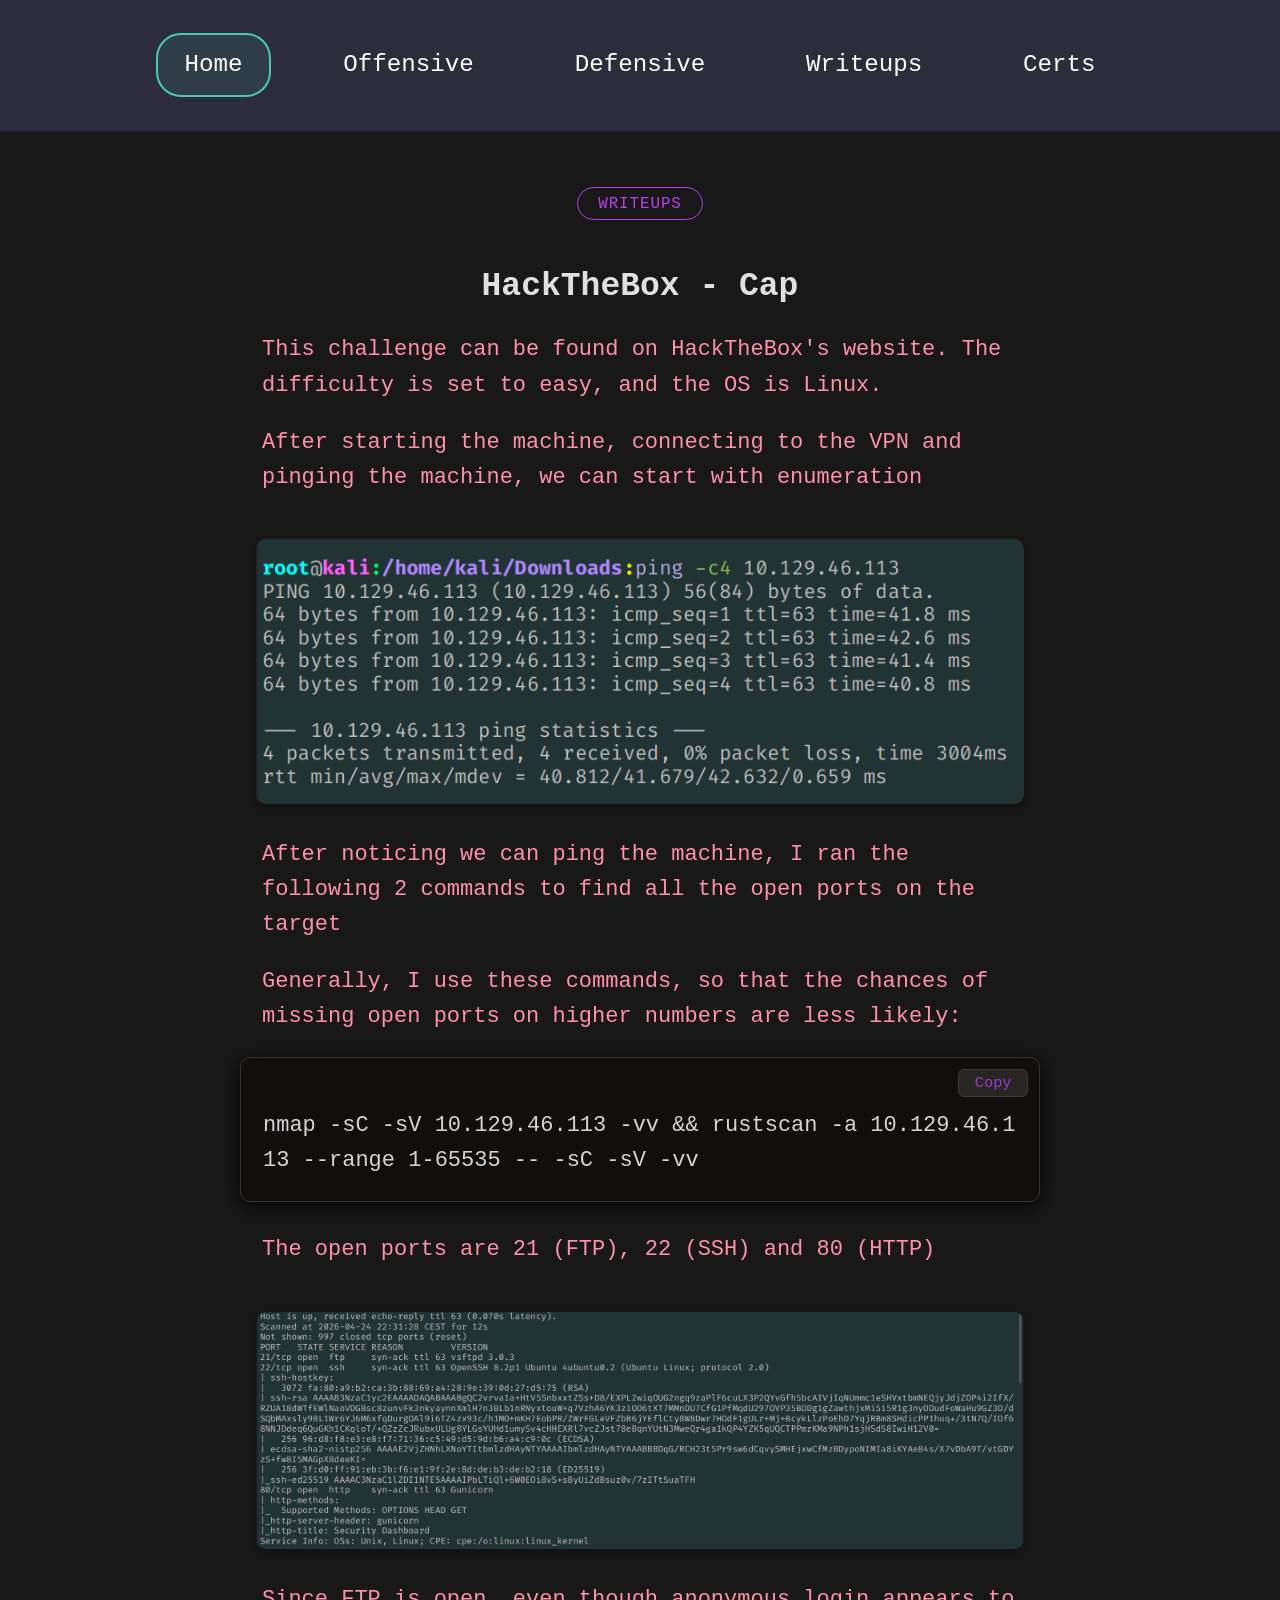
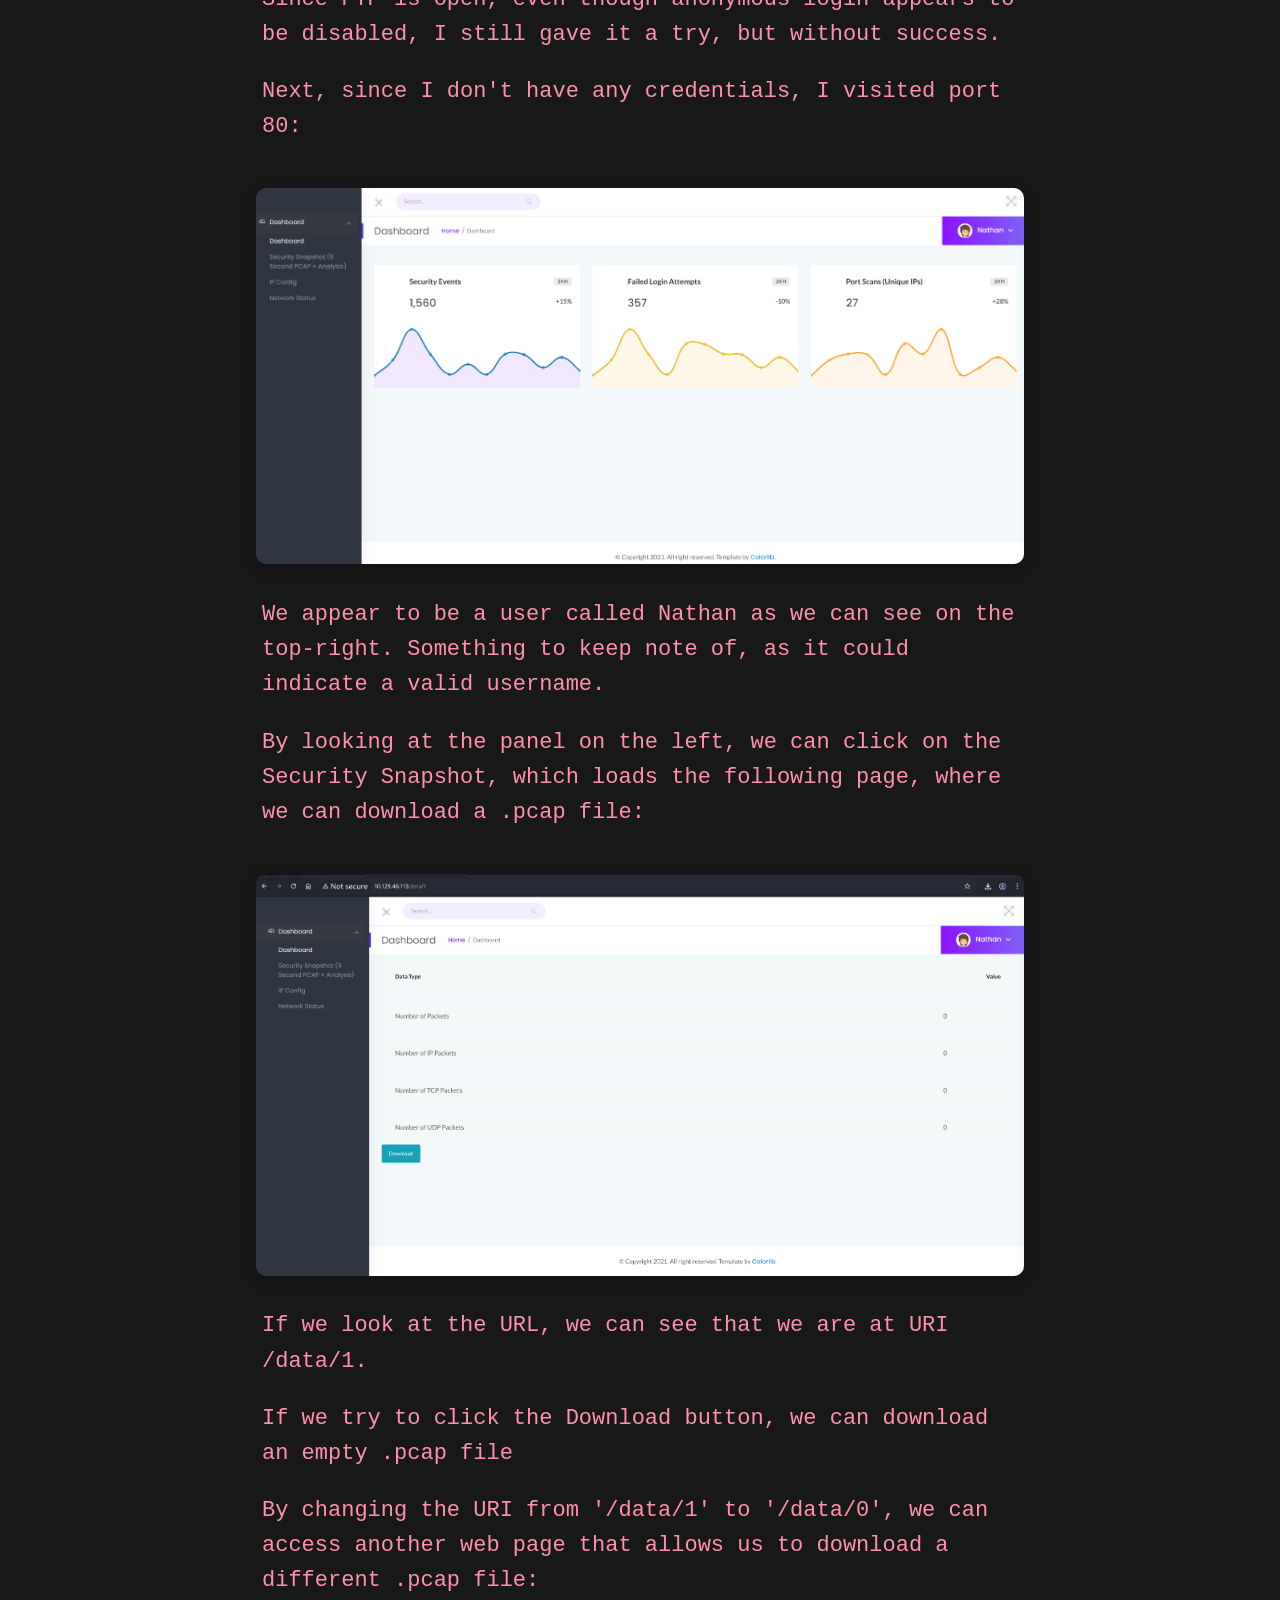
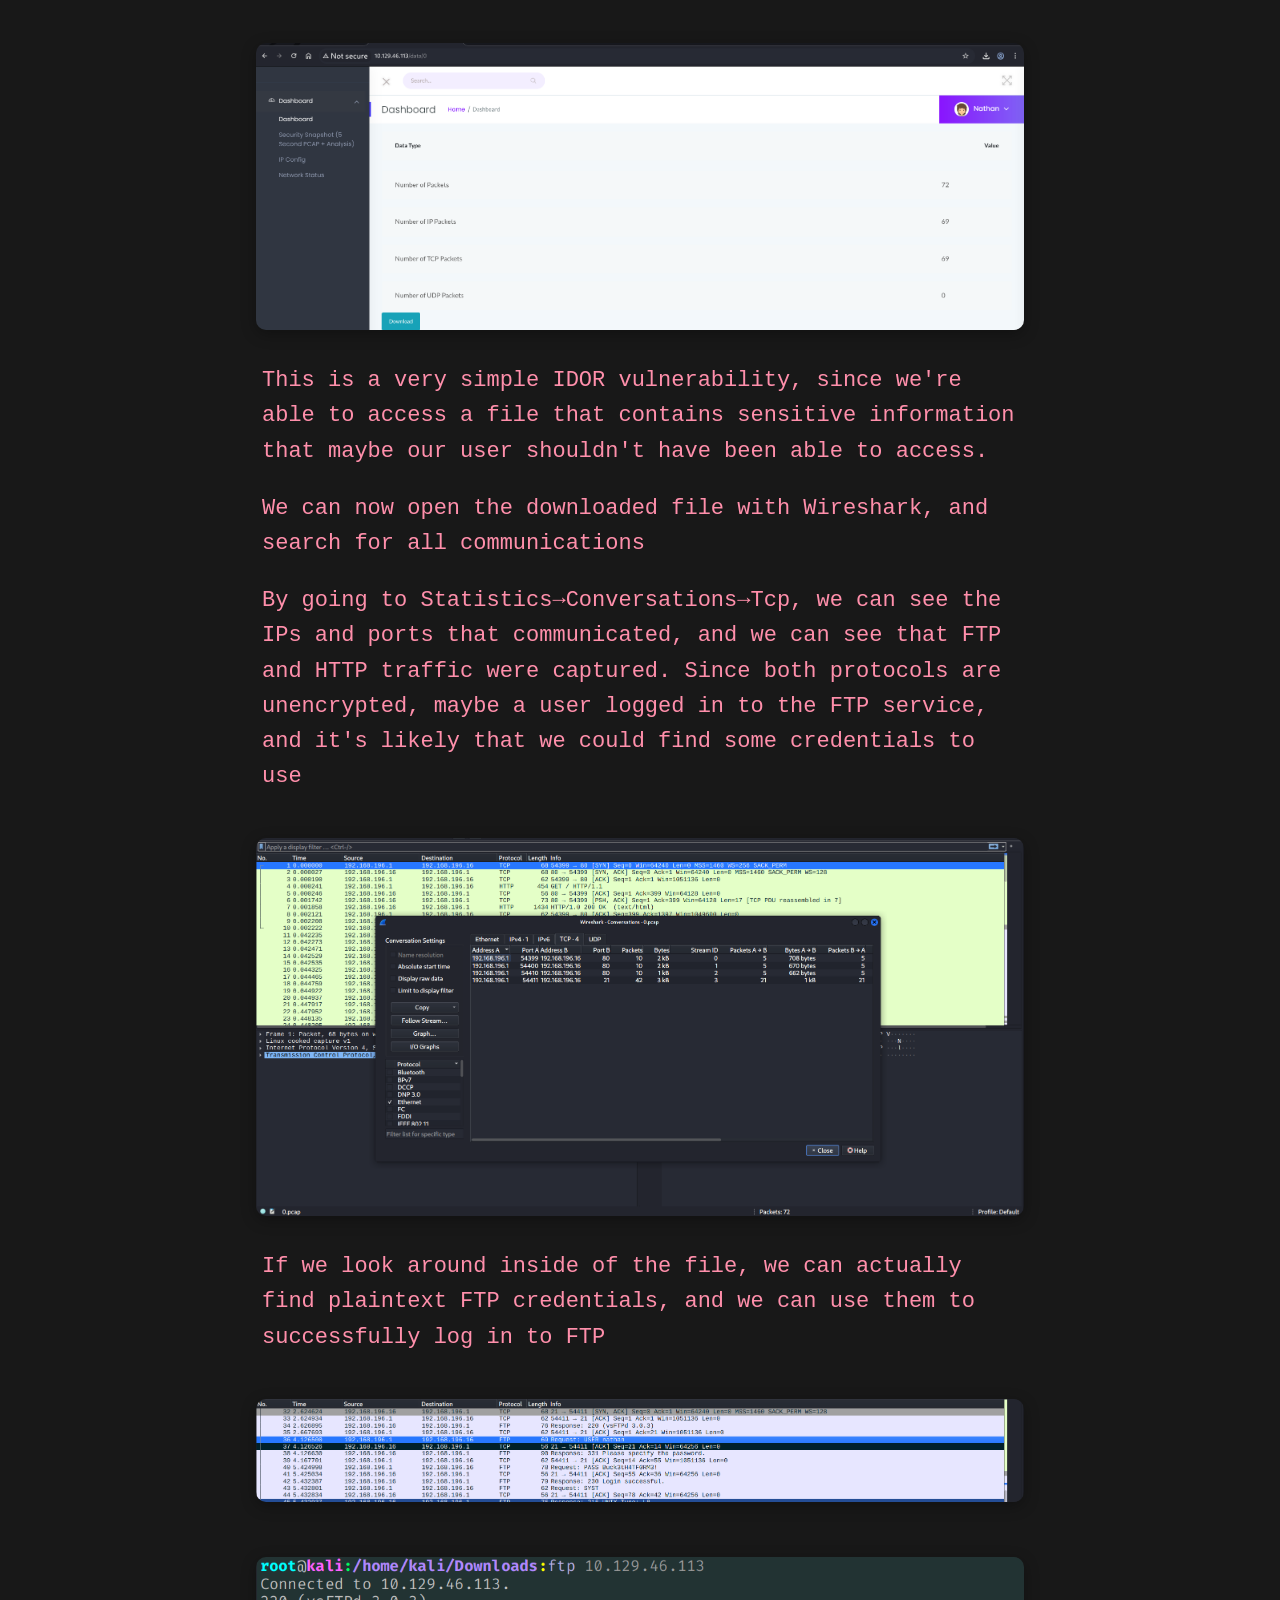
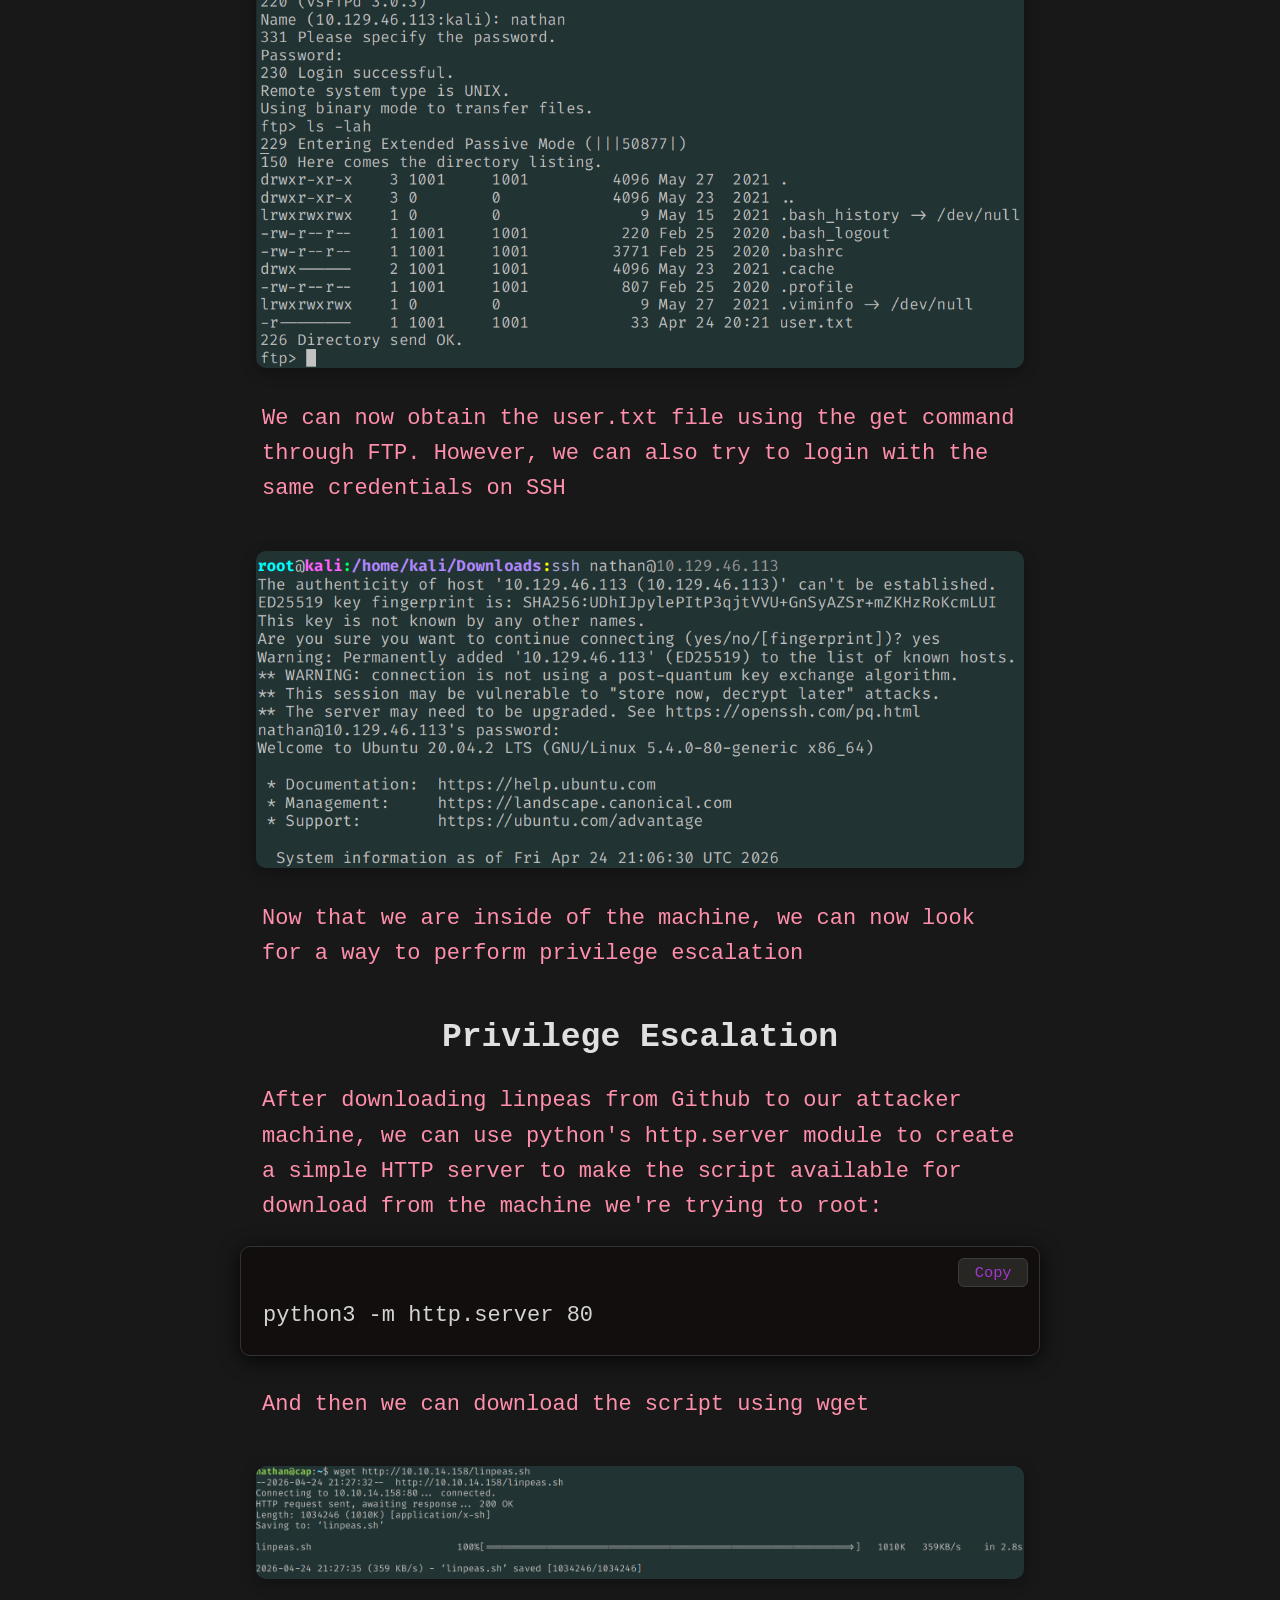
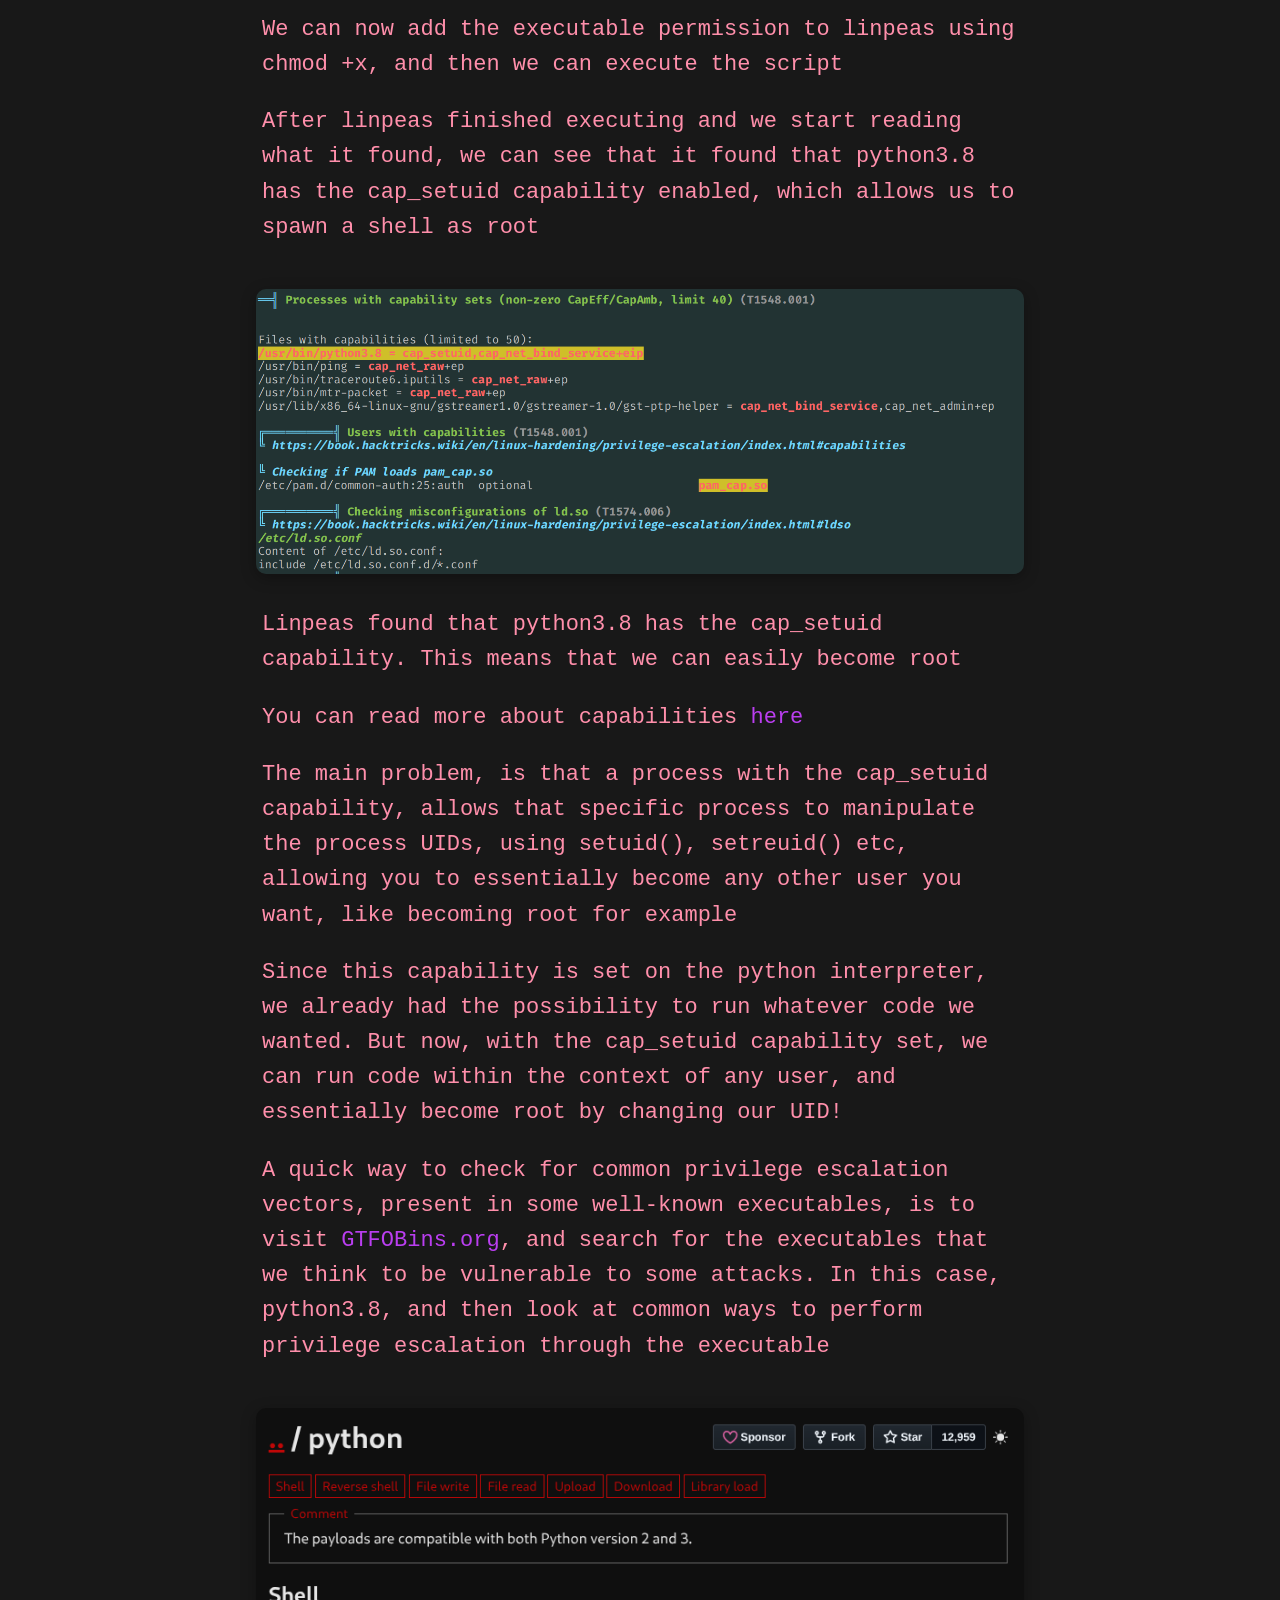
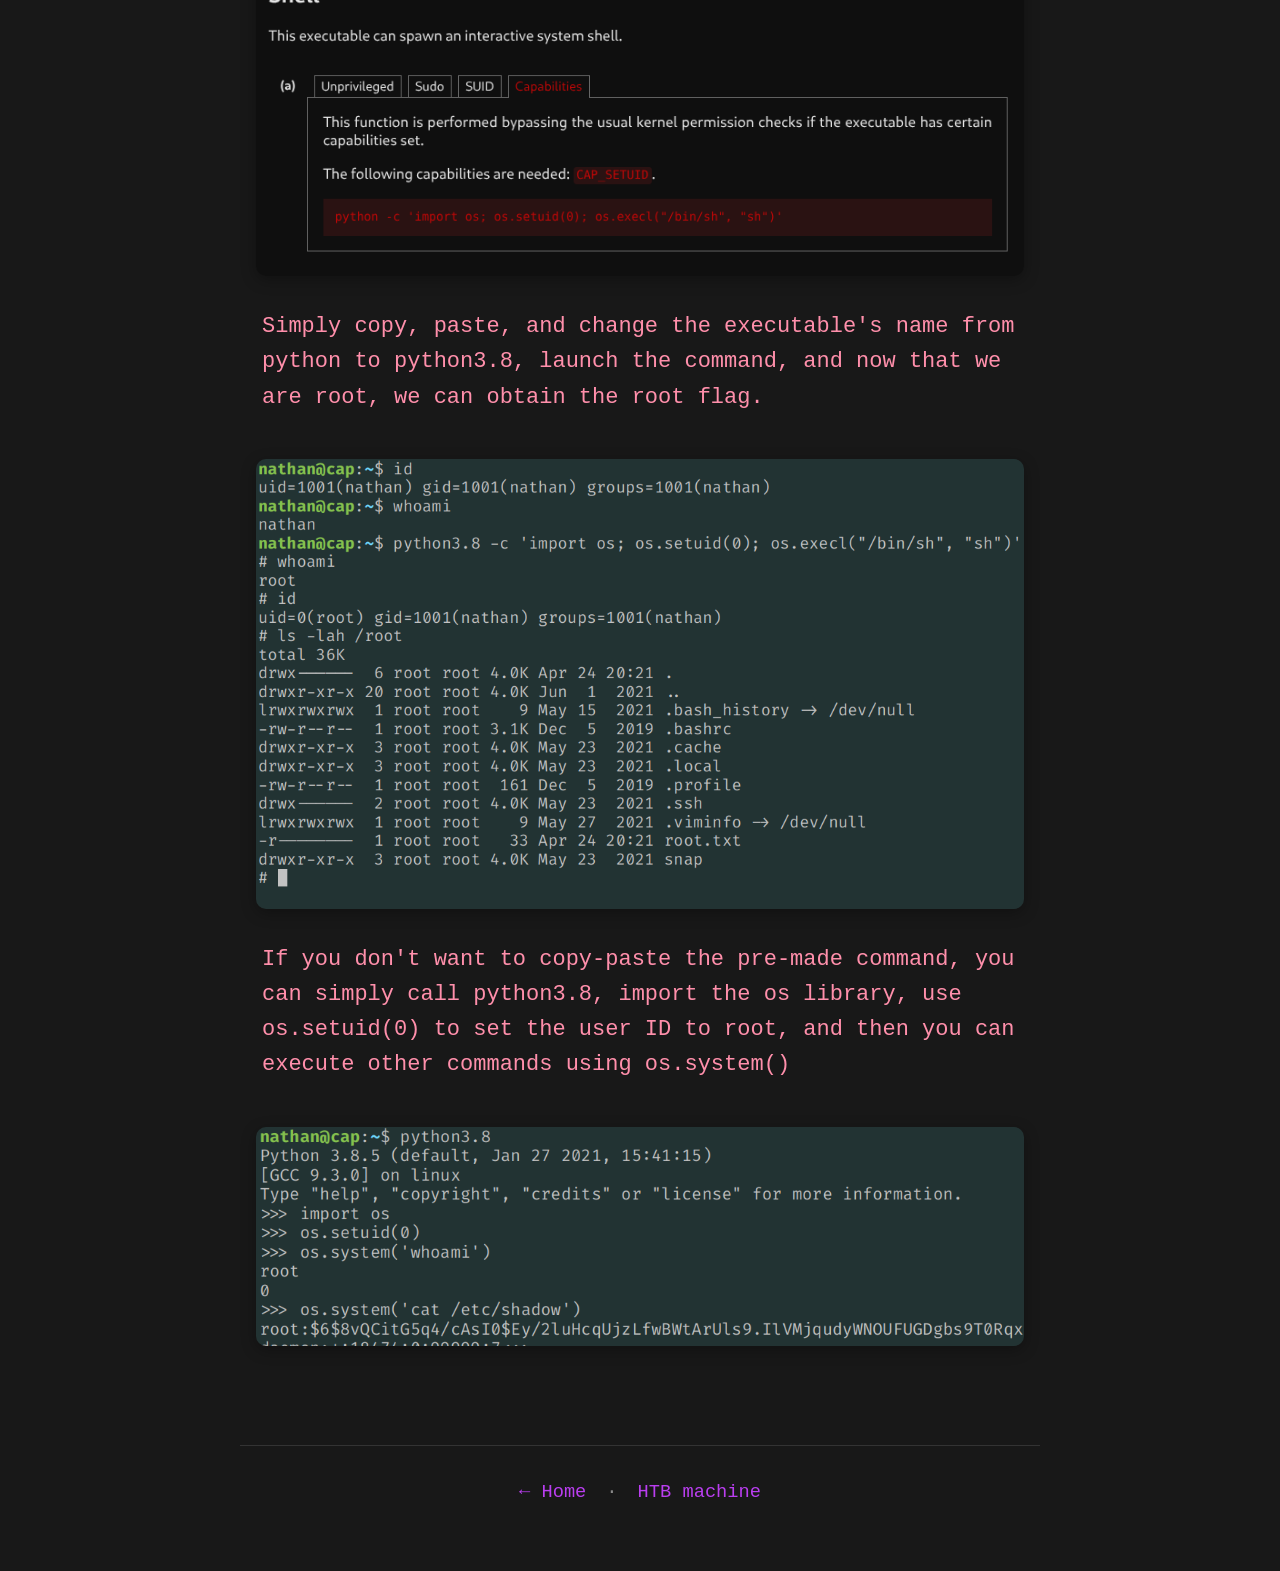
<file: cap_htb.html>
<!DOCTYPE html>
<html lang="en">
<head>
	<meta charset="UTF-8">
	<meta name="viewport" content="width=device-width, initial-scale=1.0">
	<title>HTB - Cap</title>
	<link rel="stylesheet" href="css/main.css">
	<link rel="icon" href="favicon.ico" type="image/x-icon">
</head>
<body>
	<header>
		<div id="nav-container"></div>
	</header>

	<main>
		<section id="section-content"></section>

		<section class="content post">
			<div class="post-category">
				<span class="post-cat writeups">Writeups</span>
			</div>

			<h2>HackTheBox - Cap</h2>
			<p>This challenge can be found on HackTheBox's website. The difficulty is set to easy, and the OS is Linux.</p>
			<p>After starting the machine, connecting to the VPN and pinging the machine, we can start with enumeration</p>
			<img src="img/HTB/Cap/1-Ping.png" alt="Ping reply from the target host" width="768" loading="lazy" decoding="async">
			<br />
			<p>After noticing we can ping the machine, I ran the following 2 commands to find all the open ports on the target</p>
			<p>Generally, I use these commands, so that the chances of missing open ports on higher numbers are less likely:</p>
			<div class="container-wrap"><p>nmap -sC -sV 10.129.46.113 -vv && rustscan -a 10.129.46.113 --range 1-65535 -- -sC -sV -vv</p></div>
			<br />
			<p>The open ports are 21 (FTP), 22 (SSH) and 80 (HTTP)</p>
			<img src="img/HTB/Cap/2-Services.png" alt="Open ports" width="768" loading="lazy" decoding="async">
			<br />
			<p>Since FTP is open, even though anonymous login appears to be disabled, I still gave it a try, but without success.</p>
			<p>Next, since I don't have any credentials, I visited port 80:</p>
			<img src="img/HTB/Cap/3-Port80.png" alt="Port 80" width="768" loading="lazy" decoding="async">
			<p>We appear to be a user called Nathan as we can see on the top-right. Something to keep note of, as it could indicate a valid username.</p>
			<p>By looking at the panel on the left, we can click on the Security Snapshot, which loads the following page, where we can download a .pcap file:</p>
			<img src="img/HTB/Cap/4-Snapshots.png" alt="Snapshots page" width="768" loading="lazy" decoding="async">
			<br />
			<p>If we look at the URL, we can see that we are at URI /data/1.</p>
			<p>If we try to click the Download button, we can download an empty .pcap file</p>
			<p>By changing the URI from '/data/1' to '/data/0', we can access another web page that allows us to download a different .pcap file:</p>
			<img src="img/HTB/Cap/5-IDOR.png" alt="IDOR" width="768" loading="lazy" decoding="async">
			<br />
			<p>This is a very simple IDOR vulnerability, since we're able to access a file that contains sensitive information that maybe our user shouldn't have been able to access.</p>
			<p>We can now open the downloaded file with Wireshark, and search for all communications</p>
			<p>By going to Statistics→Conversations→Tcp, we can see the IPs and ports that communicated, and we can see that FTP and HTTP traffic were captured. Since both protocols are unencrypted, maybe a user logged in to the FTP service, and it's likely that we could find some credentials to use</p>
			<img src="img/HTB/Cap/6-WiresharkCommunications.png" alt="Communications" width="768" loading="lazy" decoding="async">
			<br />
			<p>If we look around inside of the file, we can actually find plaintext FTP credentials, and we can use them to successfully log in to FTP</p>
			<img src="img/HTB/Cap/7-FTPCredentials.png" alt="FTP Credentials found" width="768" loading="lazy" decoding="async">
			<br />
			<img src="img/HTB/Cap/8-FTPConnection.png" alt="FTP connection successful" width="768" loading="lazy" decoding="async">
			<br />
			<p>We can now obtain the user.txt file using the get command through FTP. However, we can also try to login with the same credentials on SSH</p>
			<img src="img/HTB/Cap/9-SSH.png" alt="SSH connection successful" width="768" loading="lazy" decoding="async">
			<br />
			<p>Now that we are inside of the machine, we can now look for a way to perform privilege escalation</p>

			<h2>Privilege Escalation</h2>
			<p>After downloading linpeas from Github to our attacker machine, we can use python's http.server module to create a simple HTTP server to make the script available for download from the machine we're trying to root:</p>
			<div class="container-wrap"><p>python3 -m http.server 80</p></div>
			<br />
			<p>And then we can download the script using wget</p>
			<img src="img/HTB/Cap/10-DownloadingLinpeas.png" alt="Downloading linpeas from our attacker machine to the CTF machine" width="768" loading="lazy" decoding="async">
			<br />
			<p>We can now add the executable permission to linpeas using chmod +x, and then we can execute the script</p>
			<p>After linpeas finished executing and we start reading what it found, we can see that it found that python3.8 has the cap_setuid capability enabled, which allows us to spawn a shell as root</p>
			<img src="img/HTB/Cap/11-Capabilities.png" alt="Programs with capabilities" width="768" loading="lazy" decoding="async">
			<br />
			<p>Linpeas found that python3.8 has the cap_setuid capability. This means that we can easily become root</p>
			<p>You can read more about capabilities <a href="https://man7.org/linux/man-pages/man7/capabilities.7.html" target="_blank" rel="noopener"> here</a></p>
			<p>The main problem, is that a process with the cap_setuid capability, allows that specific process to manipulate the process UIDs, using setuid(), setreuid() etc, allowing you to essentially become any other user you want, like becoming root for example</p>
			<p>Since this capability is set on the python interpreter, we already had the possibility to run whatever code we wanted. But now, with the cap_setuid capability set, we can run code within the context of any user, and essentially become root by changing our UID!</p>
			<p>A quick way to check for common privilege escalation vectors, present in some well-known executables, is to visit <a href="https://gtfobins.org" target="_blank" rel="noopener">GTFOBins.org</a>, and search for the executables that we think to be vulnerable to some attacks. In this case, python3.8, and then look at common ways to perform privilege escalation through the executable</p>
			<img src="img/HTB/Cap/12-GtfobinsExplanation.png" alt="GTFOBins Python Capabilities" width="768" loading="lazy" decoding="async">
			<br />
			<p>Simply copy, paste, and change the executable's name from python to python3.8, launch the command, and now that we are root, we can obtain the root flag.</p>
			<img src="img/HTB/Cap/13-Privesc.png" alt="Privilege escalation successful" width="768" loading="lazy" decoding="async">
			<br />
			<p>If you don't want to copy-paste the pre-made command, you can simply call python3.8, import the os library, use os.setuid(0) to set the user ID to root, and then you can execute other commands using os.system() </p>
			<img src="img/HTB/Cap/14-PythonManualPrivEsc.png" alt="Manual privilege escalation" width="768" loading="lazy" decoding="async">
			<br />

			<footer class="post-footer">
				<a href="index.html">← Home</a> · <a href="https://app.hackthebox.com/machines/Cap" target="_blank" rel="noopener">HTB machine</a>
			</footer>
		</section>
	</main>

	<script src="js/main.js"></script>
</body>
</html>
</file>
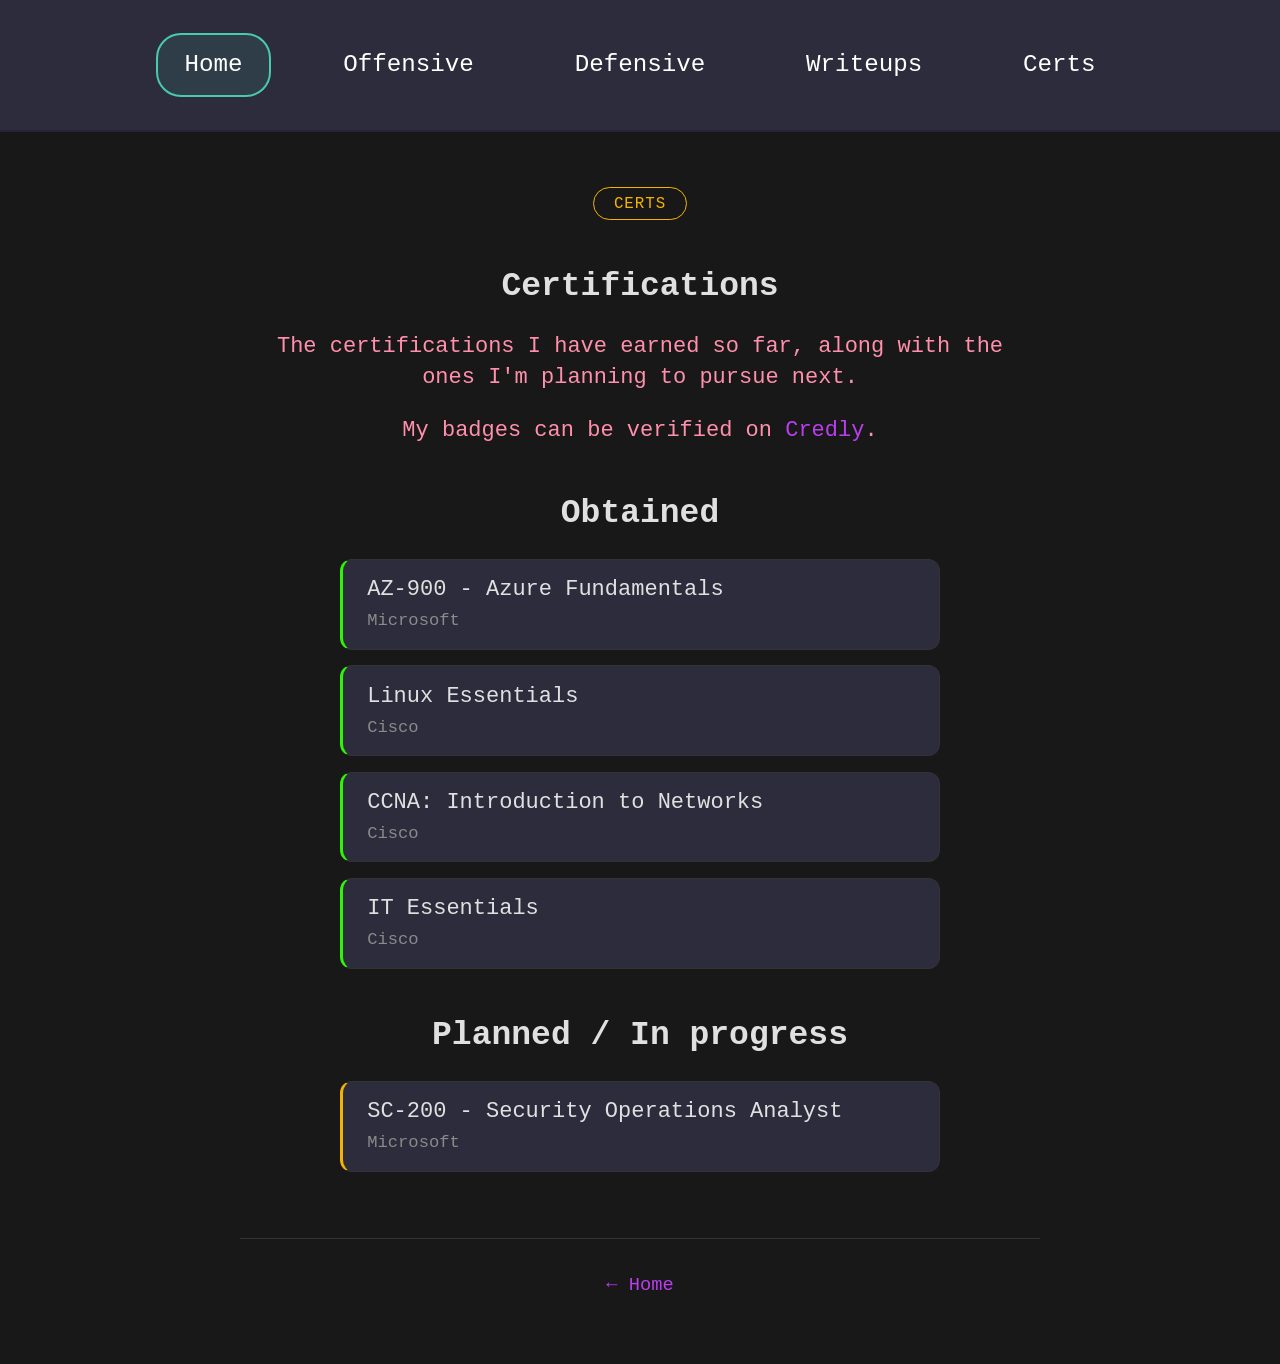
<file: certs.html>
<!DOCTYPE html>
<html lang="en">
<head>
	<meta charset="UTF-8">
	<meta name="viewport" content="width=device-width, initial-scale=1.0">
	<title>Certifications</title>
	<link rel="stylesheet" href="css/main.css">
	<link rel="icon" href="favicon.ico" type="image/x-icon">
</head>
<body>
	<header>
		<div id="nav-container"></div>
	</header>

	<main>
		<section id="section-content"></section>

		<section class="content">
			<div class="post-category">
				<span class="post-cat certs">Certs</span>
			</div>

			<h2>Certifications</h2>
			<p>The certifications I have earned so far, along with the ones I'm planning to pursue next.</p>
			<p>My badges can be verified on <a href="https://www.credly.com/users/ivan-tesei/badges#credly" target="_blank" rel="noopener">Credly</a>.</p>

			<h2>Obtained</h2>
			<ul class="cert-list obtained-list">
				<li class="cert">
					<span class="cert-name">AZ-900 - Azure Fundamentals</span>
					<span class="cert-issuer">Microsoft</span>
				</li>
				<li class="cert">
					<span class="cert-name">Linux Essentials</span>
					<span class="cert-issuer">Cisco</span>
				</li>
				<li class="cert">
					<span class="cert-name">CCNA: Introduction to Networks</span>
					<span class="cert-issuer">Cisco</span>
				</li>
				<li class="cert">
					<span class="cert-name">IT Essentials</span>
					<span class="cert-issuer">Cisco</span>
				</li>
			</ul>

			<h2>Planned / In progress</h2>
			<ul class="cert-list planned-list">
				<li class="cert">
					<span class="cert-name">SC-200 - Security Operations Analyst</span>
					<span class="cert-issuer">Microsoft</span>
				</li>
			</ul>

			<footer class="post-footer">
				<a href="index.html">← Home</a>
			</footer>
		</section>
	</main>

	<script src="js/main.js"></script>
</body>
</html>
</file>
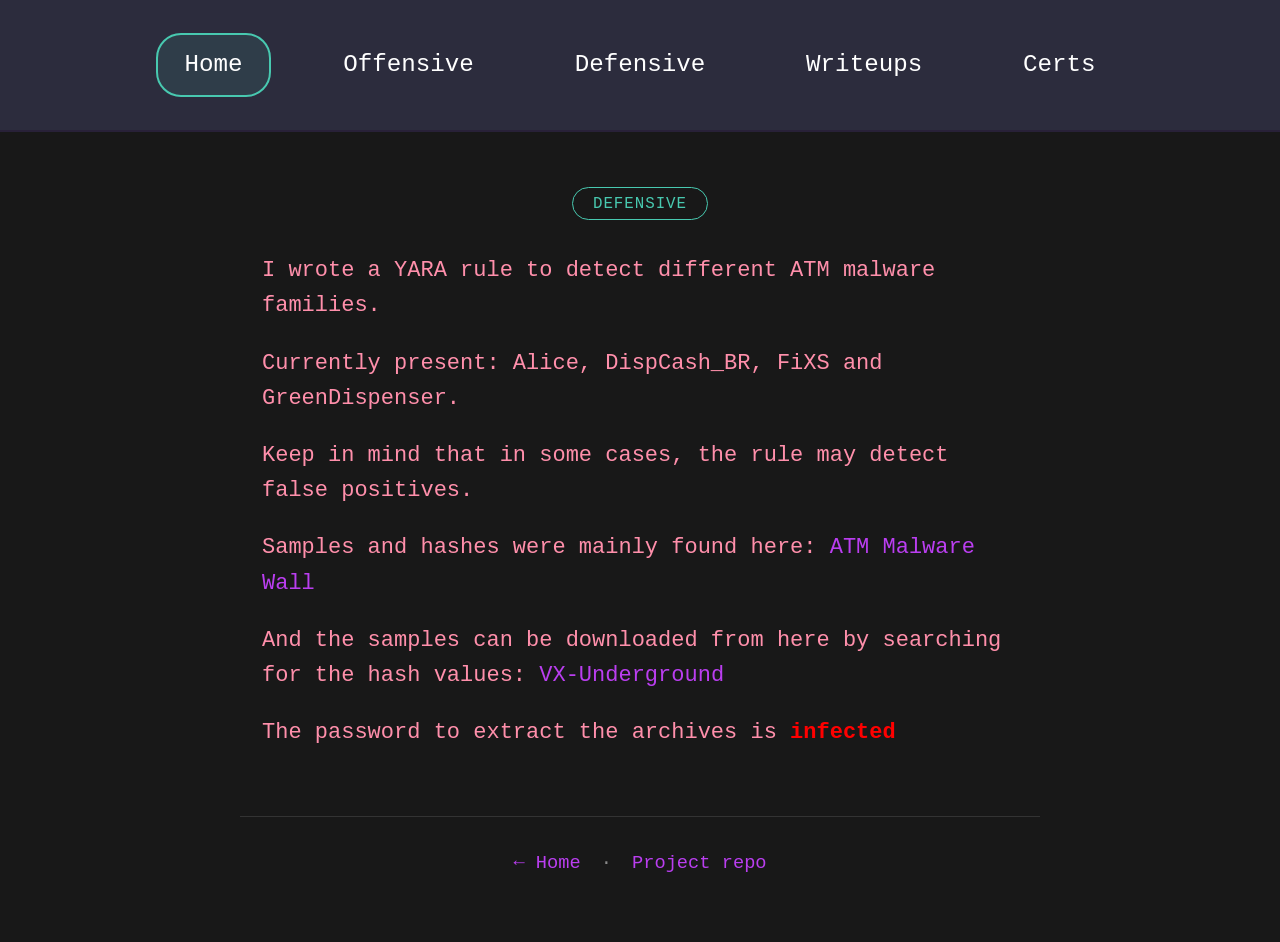
<file: rules.html>
<!DOCTYPE html>
<html lang="en">
<head>
	<meta charset="UTF-8">
	<meta name="viewport" content="width=device-width, initial-scale=1.0">
	<title>YARA Rules</title>
	<link rel="stylesheet" href="css/main.css">
	<link rel="icon" href="favicon.ico" type="image/x-icon">
</head>
<body>
	<header>
		<div id="nav-container"></div>
	</header>

	<main>
		<section id="section-content"></section>

		<section class="content post">
			<div class="post-category">
				<span class="post-cat defensive">Defensive</span>
			</div>

			<p>I wrote a YARA rule to detect different ATM malware families.</p>
			<p>Currently present: Alice, DispCash_BR, FiXS and GreenDispenser.</p>
			<p>Keep in mind that in some cases, the rule may detect false positives.</p>

			<p>Samples and hashes were mainly found here: <a href="https://atm.cybercrime-tracker.net/index.php" target="_blank" rel="noopener">ATM Malware Wall</a></p>
			<p>And the samples can be downloaded from here by searching for the hash values: <a href="https://vx-underground.org/Samples/ATM%20Malware/ATM%20Malware" target="_blank" rel="noopener">VX-Underground</a></p>
			<p>The password to extract the archives is <b style="color: red">infected</b></p>

			<footer class="post-footer">
				<a href="index.html">← Home</a> · <a href="https://github.com/IvanT7D3/YARA-Rules" target="_blank" rel="noopener">Project repo</a>
			</footer>
		</section>
	</main>

	<script src="js/main.js"></script>
</body>
</html>
</file>
<file: css/main.css>
::selection {
  background: #ff5555;
  color: #000000;
}

html {
	font-size: 22px;
	scroll-behavior: smooth;
}

* {
	margin: 0;
	padding: 0;
	box-sizing: border-box;
}

body {
	margin: 0;
	padding: 0;
	font-family: 'Courier New', monospace;
	text-align: center;
	background-color: #181818;
	color: white;
	line-height: 1.4;
	min-height: 100vh;
}

.container {
	width: 100%;
	max-width: 800px;
	margin: 0 auto;
	background-color: #120e0d;
	padding: 1rem;
	border: 1px solid #333333;
	border-radius: 10px;
	box-shadow: 0 4px 20px rgba(0,0,0,0.8);
	overflow-wrap: break-word;
	max-height: 650px;
	overflow-x: auto;
	overflow-y: auto;
	text-align: left;
	scrollbar-width: thin;
	scrollbar-color: #801687 #2B2B27;
	white-space: pre;
}

.container-wrap {
	width: 100%;
	max-width: 800px;
	margin: 0 auto;
	background-color: #120e0d;
	padding: 1rem;
	border: 1px solid #333333;
	border-radius: 10px;
	box-shadow: 0 4px 20px rgba(0,0,0,0.8);
	overflow-wrap: break-word;
	max-height: 650px;
	overflow-x: hidden;
	overflow-y: auto;
	text-align: left;
	scrollbar-width: thin;
	scrollbar-color: #801687 #2B2B27;
	white-space: pre-wrap;
	word-break: break-all
}

h1 {
	color: #b0b0b0;
	font-size: 1.8rem;
	line-height: 1.3;
}

h2 {
	color: #e0e0e0;
	margin: 2rem 0 1rem;
	font-size: 1.5rem;
}

p {
	color: #FF8FAB;
	margin-bottom: 1rem;
	max-width: 800px;
	margin-left: auto;
	margin-right: auto;
	padding: 0 1rem;
}

ul {
	list-style: none;
	padding: 0;
	margin: 0;
}

a {
	color: #ba3ef0;
	text-decoration: none;
	transition: color 0.3s ease;
}

a:visited {
	color: #48c9b0;
	text-decoration: none;
}

a:hover {
	color: #ffcc00;
	text-decoration: none;
	transform: translateY(-2px);
}

a:active {
	color: #ff6600 !important;
	text-decoration: none;
}

header {
	display: flex;
	justify-content: center;
	align-items: center;
	padding: 1.5rem 1rem;
	background-color: #2c2c3d;
	border-bottom: 2px solid #282138;
	min-height: 70px;
}

.nav-bar {
	display: flex;
	justify-content: center;
}

.nav-bar ul {
	list-style: none;
	display: flex;
	gap: 2rem;
	align-items: center;
}

.nav-bar li a {
	text-decoration: none;
	color: white !important;
	font-size: 1.1rem;
	padding: 0.6rem 1.2rem;
	border-radius: 25px;
	transition: all 0.3s ease;
	display: inline-block;
	border: 2px solid transparent;
}

.nav-bar li a:visited {
	color: white !important;
}

.nav-bar li a:hover {
	background-color: #5734c9;
	color: #ffcc00 !important;
	transform: translateY(-2px);
	box-shadow: 0 5px 15px rgba(87, 52, 201, 0.4);
}

.nav-bar li a.active {
	background-color: rgba(87, 52, 201, 0.3);
	border-color: #5734c9;
}

.nav-bar li a.home-link {
	background-color: rgba(72, 201, 176, 0.1);
	border: 2px solid #48c9b0;
}

.nav-bar li a.home-link:visited {
	color: white !important;
}

.nav-bar li a.home-link:hover {
	background-color: #48c9b0;
	color: #1e1e2f !important;
}

abbr {
	text-decoration: none;
	border-bottom: none;
	cursor: help;
}

main {
	padding: 2rem;
	max-width: 1200px;
	margin: 0 auto;
}

#section-content {
	margin: 2rem auto;
	padding: 1.5rem 2rem;
	background-color: #2c2c3d;
	border-radius: 35px;
	box-shadow: 0 4px 20px rgba(0, 0, 0, 0.5);
	max-width: 600px;
	animation: fadeIn 0.3s ease;
	width: fit-content;
	min-width: 300px;
}

#section-content:empty {
	display: none;
}

#section-content h2 {
	color: #2df505;
	margin-bottom: 1rem;
	font-size: 1.3rem;
}

#section-content ul {
	display: flex;
	flex-direction: column;
	gap: 0.8rem;
}

#section-content li {
	background-color: #3a3a4d;
	padding: 0.8rem 1.2rem;
	border-radius: 20px;
	transition: all 0.3s ease;
}

#section-content li:hover {
	background-color: #4e5757;
	transform: translateX(10px);
}

#section-content li a {
	display: block;
	font-size: 1rem;
	color: #ba3ef0 !important;
	transition: color 0.3s ease;
}

#section-content li a:visited {
	color: #48c9b0 !important;
}

#section-content li a:hover,
#section-content li a:visited:hover {
	color: #ffcc00 !important;
	transform: none;
}

#section-content li a:active {
	color: #ff6600 !important;
}

.content a {
	color: #ba3ef0;
}

.content a:visited {
	color: #48c9b0;
}

.content a:hover,
.content a:visited:hover {
	color: #ffcc00 !important;
}

img {
	max-width: 100%;
	height: auto;
	border-radius: 10px;
	margin: 1rem 0;
	box-shadow: 0 4px 15px rgba(0, 0, 0, 0.3);
}

@keyframes fadeIn {
	from {
		opacity: 0;
		transform: translateY(-10px);
	}
	to {
		opacity: 1;
		transform: translateY(0);
	}
}

@media screen and (max-width: 992px) {
	html {
		font-size: 17px;
	}

	header {
		padding: 1.2rem 1rem;
	}

	.nav-bar ul {
		gap: 1.5rem;
	}

	#section-content {
		max-width: 90%;
		margin: 1.5rem auto;
	}
}

@media screen and (max-width: 768px) {
	body {
		font-size: 1rem;
	}

	h2 {
		font-size: 1.2rem;
	}

	p {
		font-size: 0.95rem;
		padding: 0 1rem;
	}

	header {
		padding: 1rem;
		min-height: auto;
	}

	.nav-bar {
		width: 100%;
	}

	.nav-bar ul {
		flex-direction: column;
		gap: 0.8rem;
		width: 100%;
		padding: 0 1rem;
	}

	.nav-bar li {
		width: 100%;
	}

	.nav-bar li a {
		display: block;
		width: 100%;
		padding: 0.8rem;
		font-size: 1rem;
		text-align: center;
		background-color: #3a3a4d;
		border-radius: 15px;
	}

	.nav-bar li a:hover {
		transform: none;
		box-shadow: 0 2px 10px rgba(87, 52, 201, 0.4);
	}

	main {
		padding: 1rem;
	}

	#section-content {
		margin: 1rem auto;
		padding: 1.2rem 1.5rem;
		border-radius: 25px;
		width: calc(100% - 2rem);
		max-width: 100%;
		min-width: unset;
	}

	#section-content h2 {
		font-size: 1.2rem;
		margin-bottom: 0.8rem;
	}

	#section-content li {
		padding: 0.7rem 1rem;
		border-radius: 15px;
	}

	#section-content li:hover {
		transform: none;
		background-color: #4a4a5d;
	}

	#section-content li a {
		font-size: 0.95rem;
	}

	img {
		width: 100%;
		max-width: 500px;
	}
}

@media screen and (max-width: 480px) {
	.nav-bar li a {
		font-size: 0.95rem;
		padding: 0.7rem;
		border-radius: 12px;
	}

	#section-content {
		padding: 1rem;
		border-radius: 20px;
	}

	#section-content li {
		padding: 0.6rem 0.8rem;
	}
}

@media screen and (max-width: 768px) and (orientation: landscape) {
	header {
		padding: 0.8rem;
	}

	.nav-bar ul {
		flex-direction: row;
		justify-content: center;
		flex-wrap: wrap;
		gap: 0.8rem;
	}

	.nav-bar li {
		width: auto;
		flex: 0 0 auto;
	}

	.nav-bar li a {
		padding: 0.6rem 1rem;
	}
}

@media screen and (min-width: 1400px) {
	#section-content {
		max-width: 700px;
	}
}

.container::-webkit-scrollbar,
.container-wrap::-webkit-scrollbar {
	height: 8px;
	width: 8px;
}
.container::-webkit-scrollbar-track,
.container-wrap::-webkit-scrollbar-track {
	background: #2b2b27;
	border-radius: 8px;
}
.container::-webkit-scrollbar-thumb,
.container-wrap::-webkit-scrollbar-thumb {
	background: #801687;
	border-radius: 8px;
}

.post-category {
	text-align: center;
	margin: 0.5rem 0 1.5rem;
}

.post-cat {
	display: inline-block;
	padding: 0.2rem 0.9rem;
	border: 1px solid currentColor;
	border-radius: 20px;
	font-size: 0.72rem;
	letter-spacing: 0.06em;
	text-transform: uppercase;
}

.post-cat.offensive	{ color: #ff5555; }
.post-cat.defensive	{ color: #48c9b0; }
.post-cat.writeups	{ color: #ba3ef0; }
.post-cat.certs	{ color: #f5b301; }

.content.post p {
	text-align: left;
	line-height: 1.6;
}

.cert-list {
	list-style: none;
	max-width: 600px;
	margin: 1rem auto 2rem;
	padding: 0;
	display: flex;
	flex-direction: column;
	gap: 0.7rem;
}

.cert {
	background-color: #2c2c3d;
	border: 1px solid #333333;
	border-radius: 12px;
	padding: 0.7rem 1.1rem;
	text-align: left;
	display: flex;
	flex-direction: column;
	gap: 0.15rem;
	transition: transform 0.2s ease;
}

.cert:hover {
	transform: translateX(5px);
}

.cert-name {
	color: #e0e0e0;
	font-size: 1rem;
}

.cert-issuer {
	color: #8a8a8a;
	font-size: 0.78rem;
}

.obtained-list .cert { border-left: 3px solid #2df505; }
.planned-list .cert  { border-left: 3px solid #f5b301; }

.container p,
.container-wrap p {
	color: #d4d4d4;
	margin: 0;
	padding: 0;
}

.container.has-copy,
.container-wrap.has-copy {
	position: relative;
	padding-top: 2.3rem;
}

.copy-btn {
	position: absolute;
	top: 0.5rem;
	right: 0.5rem;
	background: #2b2b27;
	color: #ba3ef0;
	border: 1px solid #444444;
	border-radius: 6px;
	padding: 0.2rem 0.7rem;
	font-family: inherit;
	font-size: 0.7rem;
	cursor: pointer;
	opacity: 0.85;
	transition: color 0.2s ease, border-color 0.2s ease, opacity 0.2s ease;
}

.copy-btn:hover {
	opacity: 1;
	color: #ffcc00;
	border-color: #5734c9;
}

.copy-btn.copied {
	color: #2df505;
	border-color: #2df505;
}

.content img {
	cursor: zoom-in;
}

.lightbox-overlay {
	position: fixed;
	inset: 0;
	z-index: 1000;
	display: flex;
	align-items: center;
	justify-content: center;
	padding: 2rem;
	background: rgba(8, 8, 8, 0.92);
	cursor: zoom-out;
	opacity: 0;
	animation: lbFade 0.2s ease forwards;
}

.lightbox-overlay img {
	max-width: 95vw;
	max-height: 90vh;
	width: auto;
	height: auto;
	margin: 0;
	border: 1px solid #333333;
	border-radius: 8px;
	box-shadow: 0 10px 50px rgba(0, 0, 0, 0.8);
	cursor: default;
}

.lightbox-close {
	position: fixed;
	top: 0.8rem;
	right: 1.5rem;
	background: none;
	border: none;
	padding: 0;
	font-family: inherit;
	color: #ffffff;
	font-size: 2.2rem;
	line-height: 1;
	cursor: pointer;
	opacity: 0.8;
	transition: opacity 0.2s ease;
}

.lightbox-close:hover {
	opacity: 1;
	color: #ffcc00;
}

@keyframes lbFade {
	to { opacity: 1; }
}

.back-to-top {
	position: fixed;
	bottom: 1.5rem;
	right: 1.5rem;
	z-index: 900;
	width: 3rem;
	height: 3rem;
	display: grid;
	place-items: center;
	background: #2c2c3d;
	color: #48c9b0;
	border: 2px solid #48c9b0;
	border-radius: 50%;
	font-size: 1.3rem;
	cursor: pointer;
	box-shadow: 0 4px 15px rgba(0, 0, 0, 0.5);
	opacity: 0;
	visibility: hidden;
	transform: translateY(12px);
	transition: opacity 0.3s ease, transform 0.3s ease, background-color 0.3s ease, color 0.3s ease, visibility 0.3s;
}

.back-to-top.visible {
	opacity: 1;
	visibility: visible;
	transform: translateY(0);
}

.back-to-top:hover {
	background: #48c9b0;
	color: #1e1e2f;
	transform: translateY(-3px);
}

.post-footer {
	max-width: 800px;
	margin: 3rem auto 1rem;
	padding-top: 1.5rem;
	border-top: 1px solid #333333;
	text-align: center;
	color: #8a8a8a;
	font-size: 0.85rem;
}

.post-footer a {
	margin: 0 0.4rem;
}

@media (prefers-reduced-motion: reduce) {
	html { scroll-behavior: auto; }
	* { animation-duration: 0.001ms !important; transition-duration: 0.001ms !important; }
	#section-content { animation: none; }
	a:hover, .nav-bar li a:hover, .back-to-top:hover { transform: none; }
}

@media screen and (max-width: 768px) {
	.back-to-top { width: 2.6rem; height: 2.6rem; bottom: 1rem; right: 1rem; }
}
</file>
